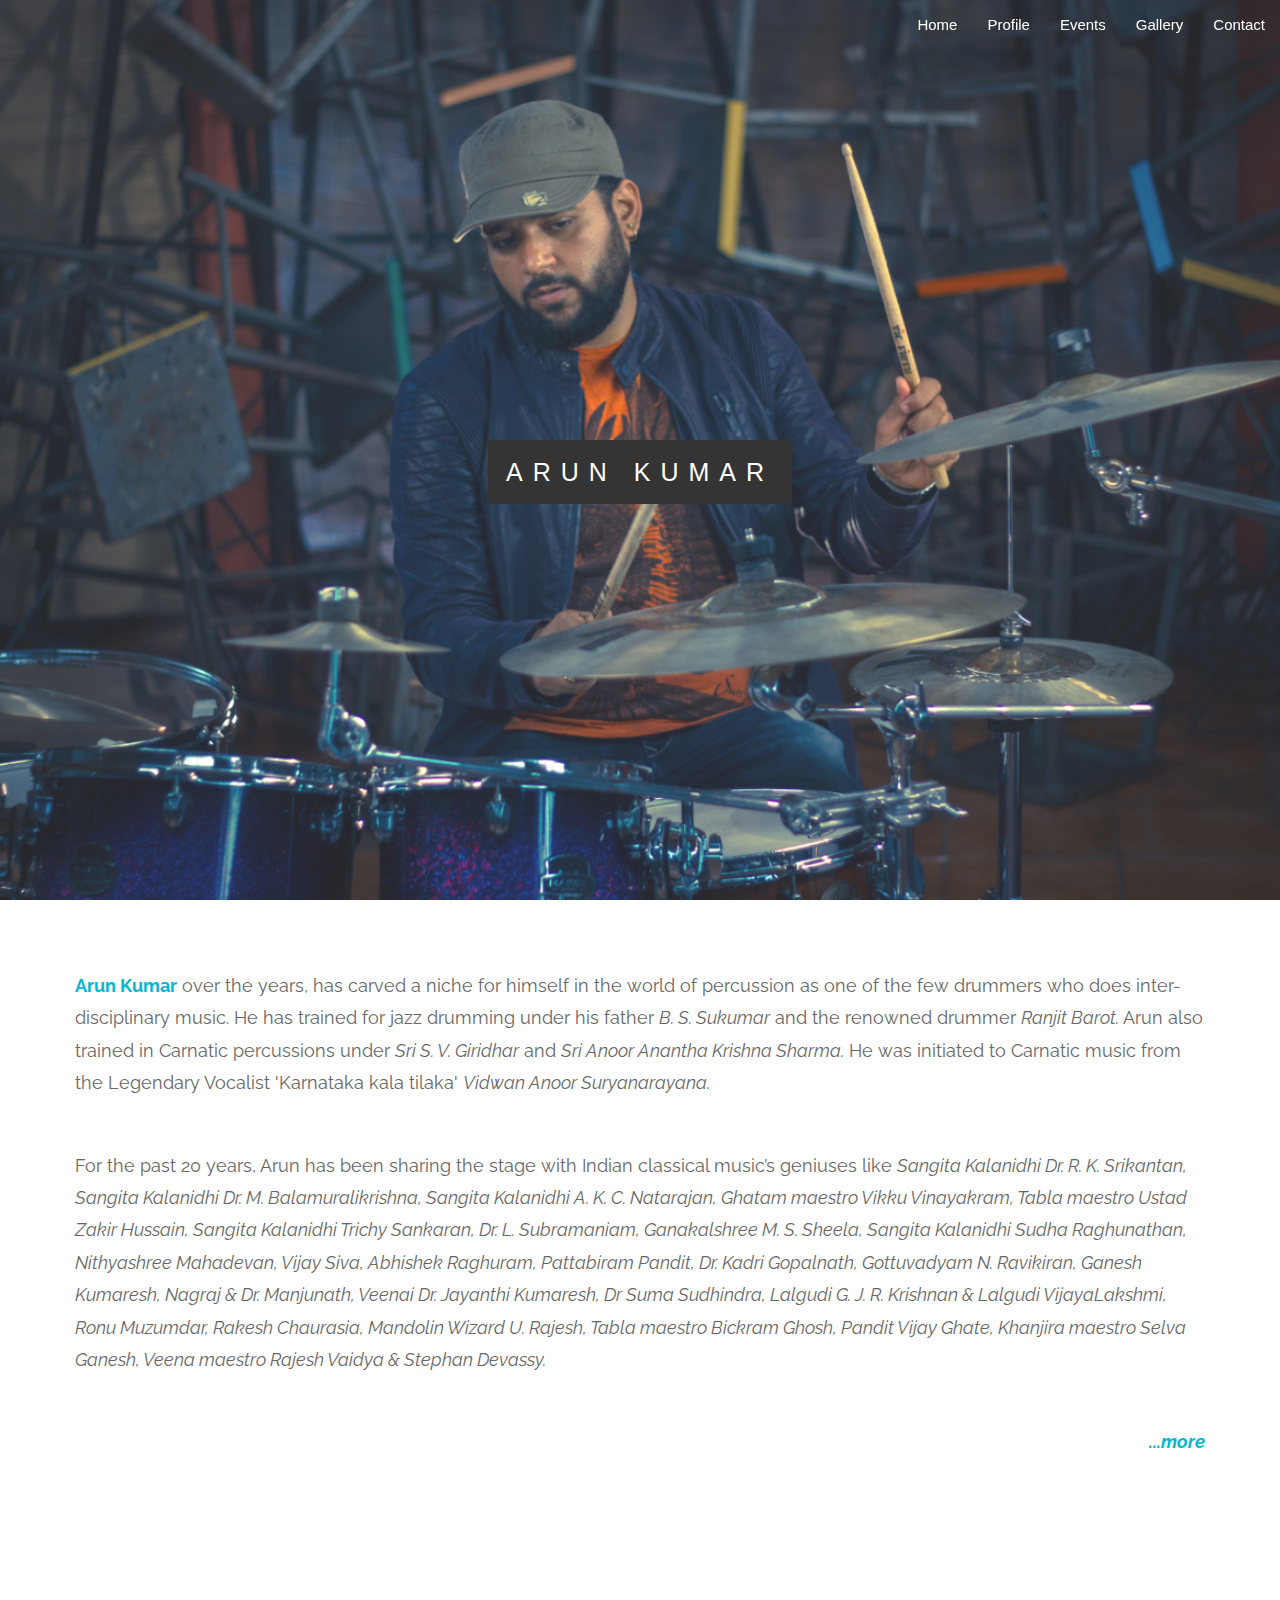
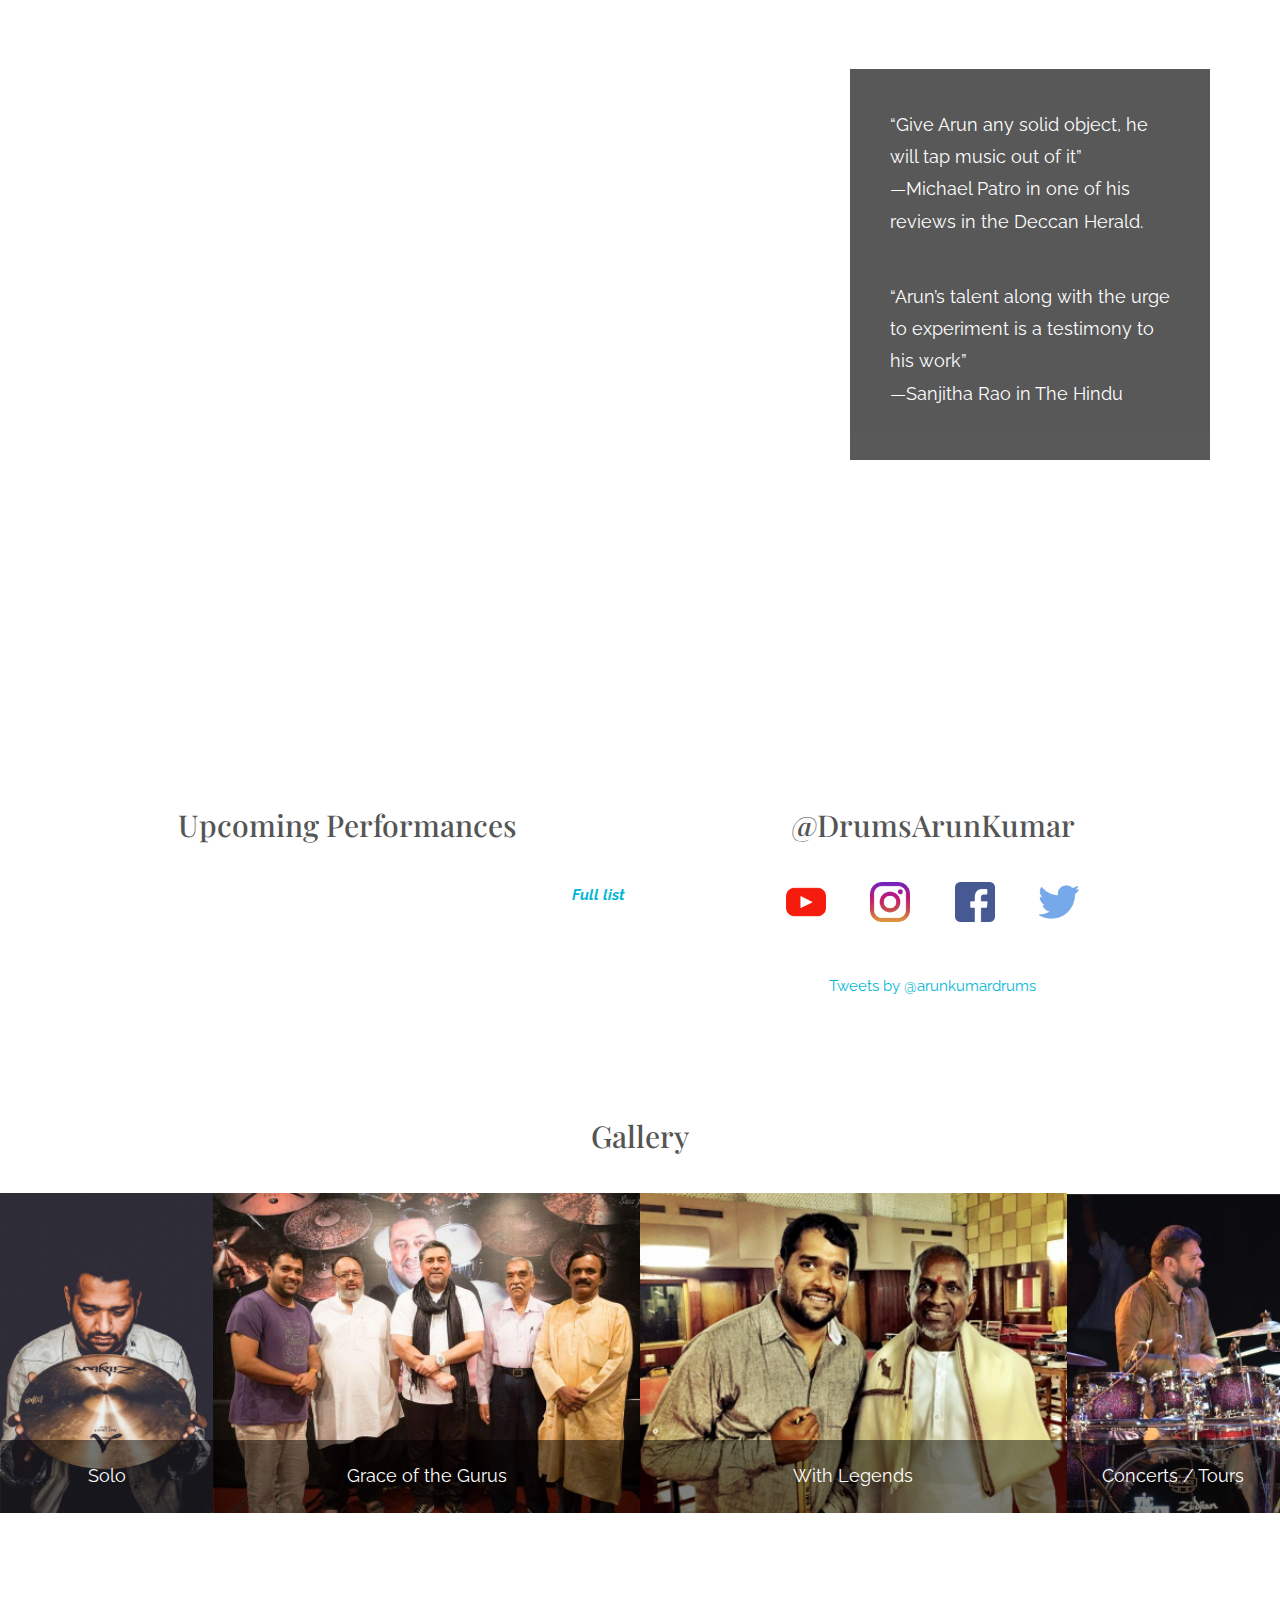
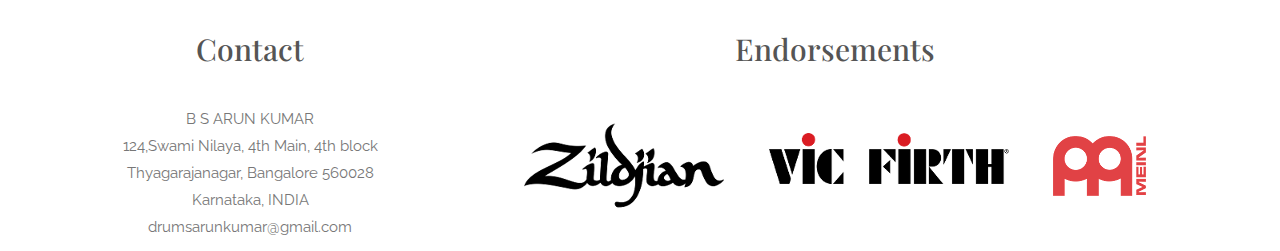
<file: index.html>
<!DOCTYPE html>
<html lang="en" >
<head>
 <!-- Basic Page Needs
 –––––––––––––––––––––––––––––––––––––––––––––––––– -->
 <meta charset="utf-8">
 <title>Arun Kumar | Drummer</title>
 <meta name="description" content="">
 <meta name="author" content="">

 <!-- Mobile Specific Metas
 –––––––––––––––––––––––––––––––––––––––––––––––––– -->
 <meta name="viewport" content="width=device-width, initial-scale=1">

 <!-- Javascript calls
 –––––––––––––––––––––––––––––––––––––––––––––––––– -->
 <script src="https://ajax.googleapis.com/ajax/libs/jquery/2.1.3/jquery.min.js"></script>
 <script src="https://maxcdn.bootstrapcdn.com/bootstrap/3.3.4/js/bootstrap.min.js"></script>
 
 <!-- CSS
 –––––––––––––––––––––––––––––––––––––––––––––––––– -->
 <link rel="stylesheet" href="assets/css/normalize.css">
 <link rel="stylesheet" href="https://maxcdn.bootstrapcdn.com/font-awesome/4.5.0/css/font-awesome.min.css">
 <!-- <link rel="stylesheet" href="css/skeleton.css"> -->

 <link rel="stylesheet" href="https://maxcdn.bootstrapcdn.com/bootstrap/3.3.4/css/bootstrap.min.css">
 
 <link rel="stylesheet" href="assets/css/navbar.css?v=2.0">
 <link rel="stylesheet" href="assets/css/page.css?v=2.1">
 <!-- <link rel="stylesheet" href="assets/css/general.css?v=1.0"> -->
 <link href="https://fonts.googleapis.com/css?family=Playfair+Display|Raleway" rel="stylesheet">
</head>
<body>
	<!-- Navigation -->
	<nav class="navbar navbar-default navbar-fixed-top" role="navigation">
		<div class="container-fluid">
			<!-- Brand and toggle get grouped for better mobile display -->
			<div class="navbar-header">
				<button type="button" class="navbar-toggle" data-toggle="collapse" data-target="#navbar-collapse-main">
					<span class="sr-only">Toggle navigation</span>
					<span class="icon-bar"></span>
					<span class="icon-bar"></span>
					<span class="icon-bar"></span>
				</button>
			</div>

			<div class="collapse navbar-collapse" id="navbar-collapse-main">
				<ul class="nav navbar-nav navbar-right">
					<li><a href="#">Home</a></li>
					<li><a href="profile.html">Profile</a></li>
					<li><a href="#schedule">Events</a></li>
					<li><a href="#gallery">Gallery</a></li>
					<li><a href="#contact">Contact</a></li>
				</ul>
			</div><!-- /.navbar-collapse -->
		</div><!-- /.container-fluid -->
	</nav>
	<div id="home" class="home">
		<div class="caption">
			<span class="border">ARUN KUMAR</span>
		</div>
	</div>

	<div id="about" class="maintext">
		<div class="container clear-paddings">
			<div class="row clear-margins">
				<div class="col-sm-12 clear-paddings">
					<p><strong class="blue">Arun Kumar</strong> over the years, has carved a niche for himself in the world of percussion as one of the few drummers who does inter-disciplinary music. He has trained for jazz drumming under his father <em>B. S. Sukumar</em> and the renowned drummer <em>Ranjit Barot.</em> Arun also trained in Carnatic percussions under <em>Sri S. V. Giridhar</em> and <em>Sri Anoor Anantha Krishna Sharma.</em> He was initiated to Carnatic music from the Legendary Vocalist 'Karnataka kala tilaka' <em>Vidwan Anoor Suryanarayana.</em></p>
					<p>For the past 20 years, Arun has been sharing the stage with Indian classical music’s geniuses like <em>Sangita Kalanidhi Dr. R. K. Srikantan, Sangita Kalanidhi Dr. M. Balamuralikrishna, Sangita Kalanidhi A. K. C. Natarajan, Ghatam maestro Vikku Vinayakram, Tabla maestro Ustad Zakir Hussain, Sangita Kalanidhi Trichy Sankaran, Dr. L. Subramaniam, Ganakalshree M. S. Sheela, Sangita Kalanidhi Sudha Raghunathan, Nithyashree Mahadevan, Vijay Siva, Abhishek Raghuram, Pattabiram Pandit, Dr. Kadri Gopalnath, Gottuvadyam N. Ravikiran, Ganesh Kumaresh, Nagraj &amp; Dr. Manjunath, Veenai Dr. Jayanthi Kumaresh, Dr Suma Sudhindra, Lalgudi G. J. R. Krishnan &amp; Lalgudi VijayaLakshmi, Ronu Muzumdar, Rakesh Chaurasia, Mandolin Wizard U. Rajesh, Tabla maestro Bickram Ghosh, Pandit Vijay Ghate, Khanjira maestro Selva Ganesh, Veena maestro Rajesh Vaidya &amp; Stephan Devassy.</em></p>
					<p class="sign"><a target="_blank" href="profile.html">...more</a></p>
				</div>
			</div>
		</div>
	</div>

	<div id="information" class="pad-section">
		<div class="container">
			<div class="row">
				<div class="col-sm-8">

				</div>
				<div class="col-sm-4">
					<div class="overlay-md">
						<p>“Give Arun any solid object, he will tap music out of it”<br />&mdash;Michael Patro in one of his reviews in the Deccan Herald.<br />&nbsp;</p>
						<p>“Arun’s talent along with the urge to experiment is a testimony to his work”<br />&mdash;Sanjitha Rao in The Hindu</p>
					</div>
				</div>
			</div>
		</div>
	</div>

	<div id="schedule" class="pad-section maintext">
		<div class="container">
			<div class="row">
				<div class="col-sm-6">
					<h2>Upcoming Performances</h2>
					<ul class="concerts">
						<li data-date="2017-12-25">
							<p class="date">25 December 2017</p>
							<p class="about">With singer Karthick in Chennai for the music season at Kamaraja Arangam</p>
						</li>
						<li data-date="2017-12-31">
							<p class="date">31 December 2017</p>
							<p class="about">With singer Vijay Prakash in Chennai for a private audience</p>
						</li>
						<li data-date="2018-01-07">
							<p class="date">7 January 2018</p>
							<p class="about">Performing Morsing for a vocal concert in Bengaluru</p>
						</li>
						<li data-date="2018-01-09">
							<p class="date">9 January 2018</p>
							<p class="about">Performing Morsing for a Traditonal Carnatic concert at Ramakrsihana Ashram, Bengaluru</p>
						</li>
						<li data-date="2018-01-13">
							<p class="date">13 January 2018</p>
							<p class="about">With singer M D Pallavi at Davanagere at a Private Concert</p>
						</li>
						<li data-date="2018-01-14">
							<p class="date">14 January 2018</p>
							<p class="about">With some of the renowned singers of Kannada film industry at Bengaluru</p>
						</li>
						<li data-date="2018-01-15">
							<p class="date">15 January 2018</p>
							<p class="about">Performing in Bengaluru for a Music school event</p>
						</li>
						<li data-date="2018-01-20">
							<p class="date">20 January 2018</p>
							<p class="about">Performing with Vijay TV Super Singers in London with for a world tour project</p>
						</li>
						<li data-date="2018-01-24">
							<p class="date">24 January 2018</p>
							<p class="about">Performing with LayaTharanga at TTD at Tirumala</p>
						</li>
						<li data-date="2018-01-26">
							<p class="date">26 January 2018</p>
							<p class="about">Performing at a special concert with N Amrit, Giridhar Udupa and Ravichandra Kulur in Bengaluru</p>
						</li>
						<!-- Template -->
						<!-- <li>
							<p class="date">12 January 2018</p>
							<p class="title">Bacardi NH7 Weekender</p>
							<p class="about">Whenever the Weekender dates are announced, it gets everyone talking. The NH7 Weekender has never once failed to infuse an enthusiasm in the crowd that can be accorded to another time of the year... <span class="more"><a href="#">more</a></span></p>
						</li> -->
					</ul>
					<p class="sign"><a href="schedule.html">Full list</a></p>
				</div>
				<div class="col-sm-6 social">
					<h2>@DrumsArunKumar</h2>
					<div class="social-icons">
						<a href="https://www.youtube.com/channel/UCfK5MNPX_WDzBE_bmO8NHtA/feed" target="_blank"><img src="assets/img/youtube.png" /></a>
						<a href="https://www.instagram.com/rhythmarun/" target="_blank"><img src="assets/img/instagram.png" /></a>
						<a href="https://www.facebook.com/Arun-Kumar-Drums-902662293154326/" target="_blank"><img src="assets/img/facebook.png" /></a>
						<a href="https://twitter.com/Arunkumardrums" target="_blank"><img src="assets/img/twitter.png" /></a>
					</div>
					<div class="twitter-block">
						<a class="twitter-timeline" data-height="480" data-link-color="#000" data-theme="light" href="https://twitter.com/arunkumardrums" data-chrome="noheader transparent nofooter nofooter noborders">Tweets by @arunkumardrums</a> <script async src="//platform.twitter.com/widgets.js" charset="utf-8"></script>
					</div>
				</div>
			</div>
		</div>
	</div>

	<div id="gallery" class="maintext">
		<div class="container-fluid">
			<h2>Gallery</h2>
			<div class="row">
				<a href="gallery-solo.html" class="anchor-block">	
					<div class="col-md-2 clear-paddings img-container">
						<img class="album img-responsive" src="assets/img/thumbs/02.jpg?v=2.0">
						<div class="album-title"><div class="text">Solo</div></div>
					</div>
				</a>
				<a href="gallery-gurus.html" class="anchor-block">	
					<div class="col-md-4 clear-paddings img-container">
						<img class="album img-responsive" src="assets/img/thumbs/04.jpg?v=2.1">
						<div class="album-title"><div class="text">Grace of the Gurus</div></div>
					</div>
				</a>
				<a href="gallery-legends.html" class="anchor-block">	
					<div class="col-md-4 clear-paddings img-container">
						<img class="album img-responsive" src="assets/img/thumbs/03.jpg?v=2.0">
						<div class="album-title"><div class="text">With Legends</div></div>
					</div>
				</a>
				<a href="gallery-concerts.html" class="anchor-block">	
					<div class="col-md-2 clear-paddings img-container">
						<img class="album img-responsive" src="assets/img/thumbs/01.jpg?v=2.0">
						<div class="album-title"><div class="text">Concerts / Tours</div></div>
					</div>
				</a>
			</div>
		</a>
		</div>
	</div>

	<div id="contact" class="maintext">
		<div class="container">
			<div class="row">
				<div class="col-md-4">
					<h2>Contact</h2>
					<p>
						B S ARUN KUMAR<br />
						124,Swami Nilaya, 4th Main, 4th block<br />
						Thyagarajanagar, Bangalore 560028<br />
						Karnataka, INDIA<br />
						drumsarunkumar@gmail.com<br />
					</p>
				</div>
				<div class="col-md-8">
					<h2>Endorsements</h2>
					<a href="https://zildjian.com/artists/arun-kumar" target="_blank"><img src="assets/img/zildjian.png"></a>
					<a href="http://vicfirth.com/artist/Arun_Kumar/" target="_blank"><img src="assets/img/vic-firth.png"></a>
					<a href="https://meinlpercussion.com/artists/artist-detail/Artist/show/arun-kumar-504/" target="_blank"><img src="assets/img/meinl.png"></a>
				</div>
			</div>
		</div>
	</div>

	<script type="text/javascript" src="assets/js/twitter-restyle.js"></script>
	<script type="text/javascript">
		$(document).ready(function(){

			var today = new Date();
			$('.concerts li').each(function(index){

				var date = new Date($(this).attr('data-date'));
				if(date < today)
					$(this).remove();
			});

			$('.concerts li').hide();
			$('.concerts li').slice(0, 4).show();
		});
	</script>
</body>
</html>
</file>
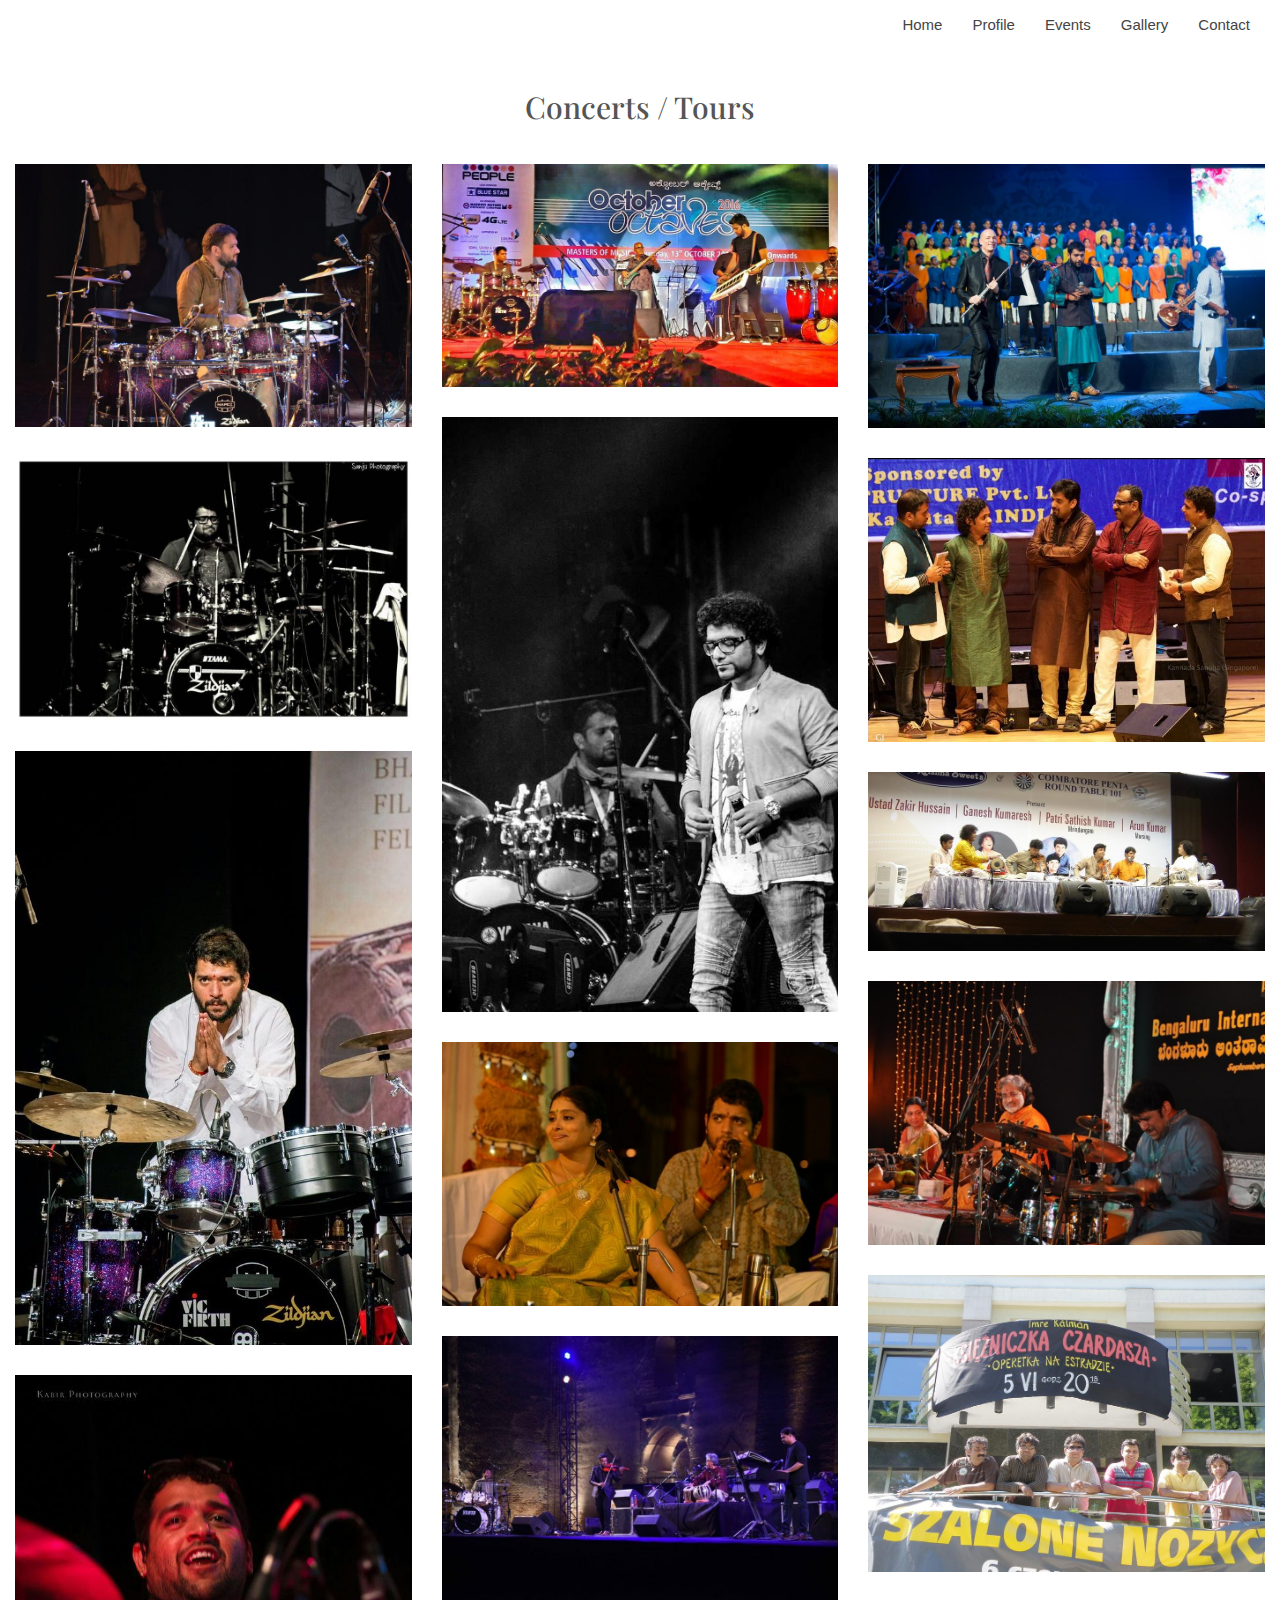
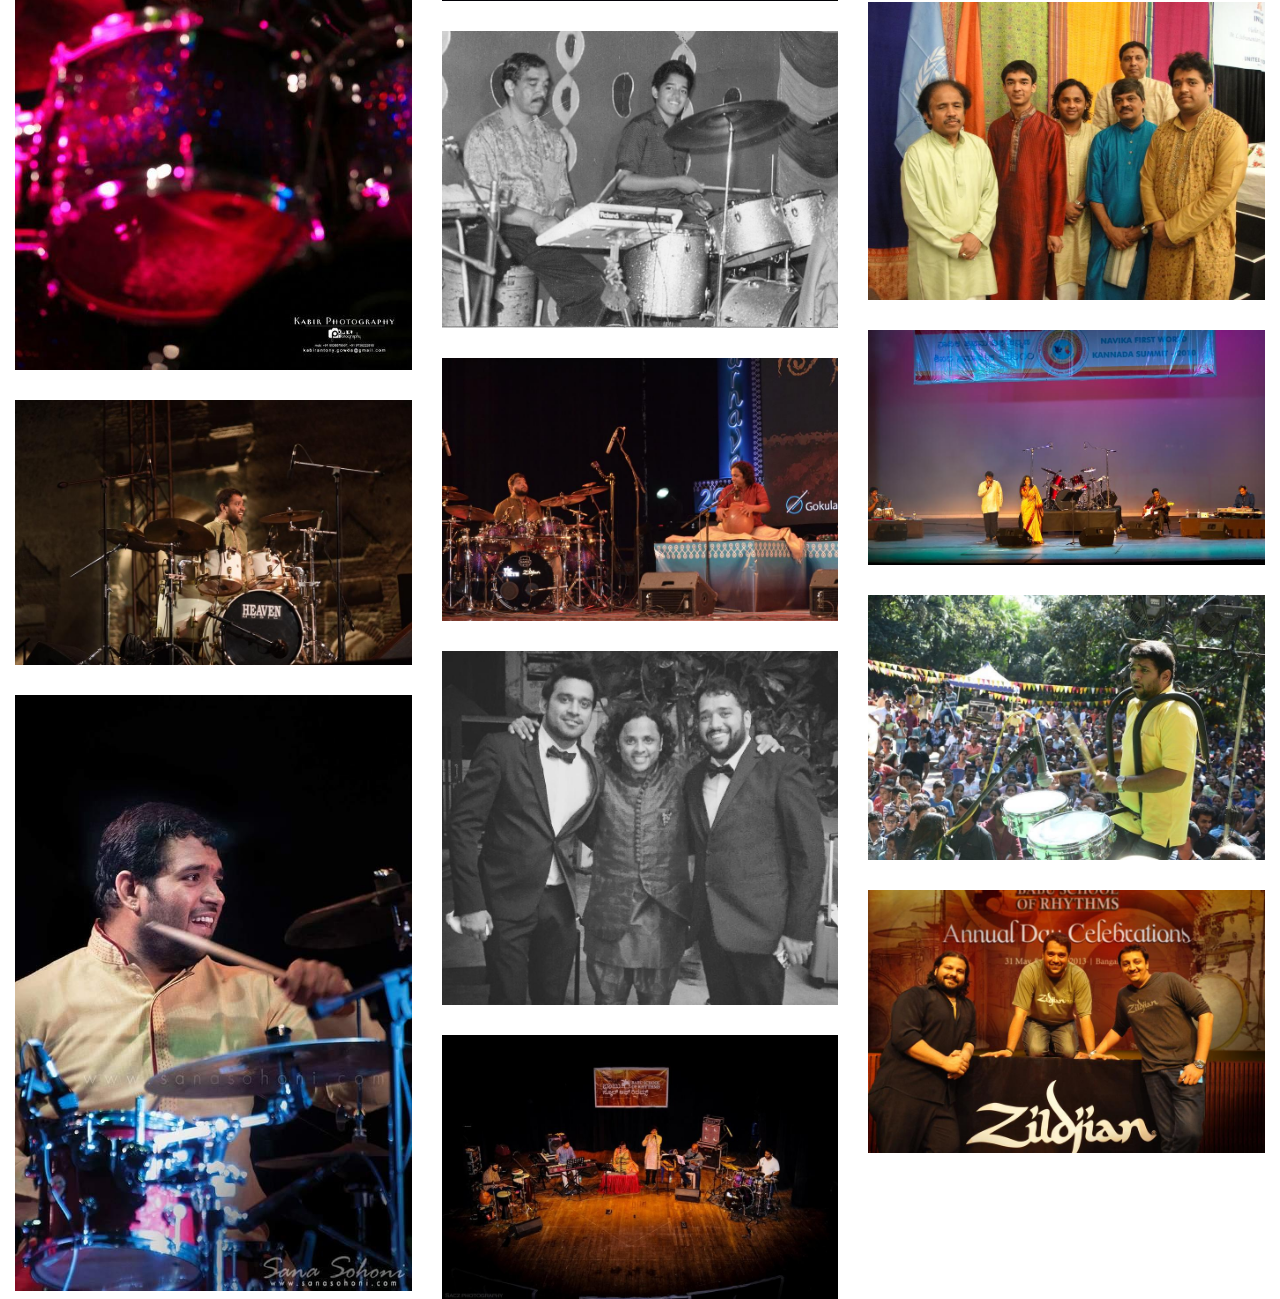
<file: gallery-concerts.html>
<!DOCTYPE html>
<html lang="en" >
<head>
 <!-- Basic Page Needs
 –––––––––––––––––––––––––––––––––––––––––––––––––– -->
 <meta charset="utf-8">
 <title>Arun Kumar | Drummer</title>
 <meta name="description" content="">
 <meta name="author" content="">

 <!-- Mobile Specific Metas
 –––––––––––––––––––––––––––––––––––––––––––––––––– -->
 <meta name="viewport" content="width=device-width, initial-scale=1">

 <!-- Javascript calls
 –––––––––––––––––––––––––––––––––––––––––––––––––– -->
 <script src="https://ajax.googleapis.com/ajax/libs/jquery/2.1.3/jquery.min.js"></script>
 <script src="https://maxcdn.bootstrapcdn.com/bootstrap/3.3.4/js/bootstrap.min.js"></script>
 
 <!-- CSS
 –––––––––––––––––––––––––––––––––––––––––––––––––– -->
 <link rel="stylesheet" href="assets/css/normalize.css">
 <link rel="stylesheet" href="https://maxcdn.bootstrapcdn.com/font-awesome/4.5.0/css/font-awesome.min.css">
 <!-- <link rel="stylesheet" href="css/skeleton.css"> -->

 <link rel="stylesheet" href="https://maxcdn.bootstrapcdn.com/bootstrap/3.3.4/css/bootstrap.min.css">
 
 <link rel="stylesheet" href="assets/css/navbar.css?v=2.0">
 <link rel="stylesheet" href="assets/css/page.css?v=2.1">
 <link rel="stylesheet" href="assets/css/viewer.css?v=2.1">
 <!-- <link rel="stylesheet" href="assets/css/general.css?v=1.0"> -->
 <link href="https://fonts.googleapis.com/css?family=Playfair+Display|Raleway" rel="stylesheet">
</head>
<body>
	<!-- Navigation -->
	<nav class="navbar navbar-default" role="navigation">
		<div class="container-fluid">
			<!-- Brand and toggle get grouped for better mobile display -->
			<div class="navbar-header">
				<button type="button" class="navbar-toggle" data-toggle="collapse" data-target="#navbar-collapse-main">
					<span class="sr-only">Toggle navigation</span>
					<span class="icon-bar"></span>
					<span class="icon-bar"></span>
					<span class="icon-bar"></span>
				</button>
			</div>

			<div class="collapse navbar-collapse" id="navbar-collapse-main">
				<ul class="nav navbar-nav invert navbar-right">
					<li><a href="index.html#">Home</a></li>
					<li><a href="profile.html">Profile</a></li>
					<li><a href="index.html#schedule">Events</a></li>
					<li><a href="index.html#gallery">Gallery</a></li>
					<li><a href="index.html#contact">Contact</a></li>
				</ul>
			</div><!-- /.navbar-collapse -->
		</div><!-- /.container-fluid -->
	</nav>

	<div class="maintext">
		<div class="container-fluid">
			<div class="row">
				<div class="col-md-12">
					<h2>Concerts / Tours</h2>
					<div class="masonry" id="imageViewer">
						<div class="brick"><img data-original="assets/img/gallery/003.jpg" src="assets/img/gallery/003.jpg" alt=""></div>
						<div class="brick"><img data-original="assets/img/gallery/004.jpg" src="assets/img/gallery/004.jpg" alt=""></div>
						<div class="brick"><img data-original="assets/img/gallery/005.jpg" src="assets/img/gallery/005.jpg" alt=""></div>
						<div class="brick"><img data-original="assets/img/gallery/006.jpg" src="assets/img/gallery/006.jpg" alt=""></div>
						<div class="brick"><img data-original="assets/img/gallery/007.jpg" src="assets/img/gallery/007.jpg" alt=""></div>
						<div class="brick"><img data-original="assets/img/gallery/008.jpg" src="assets/img/gallery/008.jpg" alt=""></div>
						<div class="brick"><img data-original="assets/img/gallery/010.jpg" src="assets/img/gallery/010.jpg" alt="With Stephan Devassy and Keith Peters"></div>
						<div class="brick"><img data-original="assets/img/gallery/024.jpg" src="assets/img/gallery/024.jpg" alt=""></div>
						<div class="brick"><img data-original="assets/img/gallery/029.jpg" src="assets/img/gallery/029.jpg" alt="With Nithyashree Mahadevan"></div>
						<div class="brick"><img data-original="assets/img/gallery/043.jpg" src="assets/img/gallery/043.jpg" alt="With Ustad Fazal Quershi and Bala Bhaskar"></div>
						<div class="brick"><img data-original="assets/img/gallery/044.jpg" src="assets/img/gallery/044.jpg" alt="At the age of 14 with his father and Guru Sri Sukumar"></div>
						<div class="brick"><img data-original="assets/img/gallery/045.jpg" src="assets/img/gallery/045.jpg" alt="with his childhood friend Ghatam Giridhar Udupa"></div>
						<div class="brick"><img data-original="assets/img/gallery/050.jpg" src="assets/img/gallery/050.jpg" alt="With Stephan Devassy and Giridhar Udupa in Bangkok"></div>
						<div class="brick"><img data-original="assets/img/gallery/052.jpg" src="assets/img/gallery/052.jpg" alt="With R A Ramamani, Keith Peters, Santhosh Mulekar and Kartik Mani"></div>
						<div class="brick"><img data-original="assets/img/gallery/053.jpg" src="assets/img/gallery/053.jpg" alt="With Wouter Kellerman and Music Director Charan Raj"></div>
						<div class="brick"><img data-original="assets/img/gallery/063.jpg" src="assets/img/gallery/063.jpg" alt="With the team Layatharanga at Singapore"></div>
						<div class="brick"><img data-original="assets/img/gallery/064.jpg" src="assets/img/gallery/064.jpg" alt="At a concert with Vidwan Ganesh, Vidwan Kumaresh, Ustad Zakir Hussain and Vidwan Patri Sathish Kumar"></div>
						<div class="brick"><img data-original="assets/img/gallery/065.jpg" src="assets/img/gallery/065.jpg" alt="With Dr. Suma Sudhindra &amp; Pandit Vishwamohan Bhat"></div>
						<div class="brick"><img data-original="assets/img/gallery/071.jpg" src="assets/img/gallery/071.jpg" alt="With his friends and members of the band Laya Gharana in Poland"></div>
						<div class="brick"><img data-original="assets/img/gallery/073.jpg" src="assets/img/gallery/073.jpg" alt="After a performance in the United Nations, New York with Dr. L Subramaniam, Ambi Subramaniam, Ramana Murthy, Giridhar Udupa and Sathya Sai"></div>
						<div class="brick"><img data-original="assets/img/gallery/075.jpg" src="assets/img/gallery/075.jpg" alt="In a performance with his wife and singer M D Pallavi at Navika Convention, Los Angeles in 2010"></div>
						<div class="brick"><img data-original="assets/img/gallery/076.jpg" src="assets/img/gallery/076.jpg" alt=""></div>
						<div class="brick"><img data-original="assets/img/gallery/077.jpg" src="assets/img/gallery/077.jpg" alt="With ace drummers from India Sri Gino Banks &amp; Darshan Doshi"></div>
					</div>
				</div>
			</div>
		</div>
	</div>

	<script type="text/javascript" src="assets/js/viewer.js"></script>
	<script type="text/javascript">
		var vieweroptions = { url: 'data-original' };
		if(document.getElementById('imageViewer'))
			var viewer = new Viewer(document.getElementById('imageViewer'), vieweroptions);
	</script>
</body>
</html>
</file>
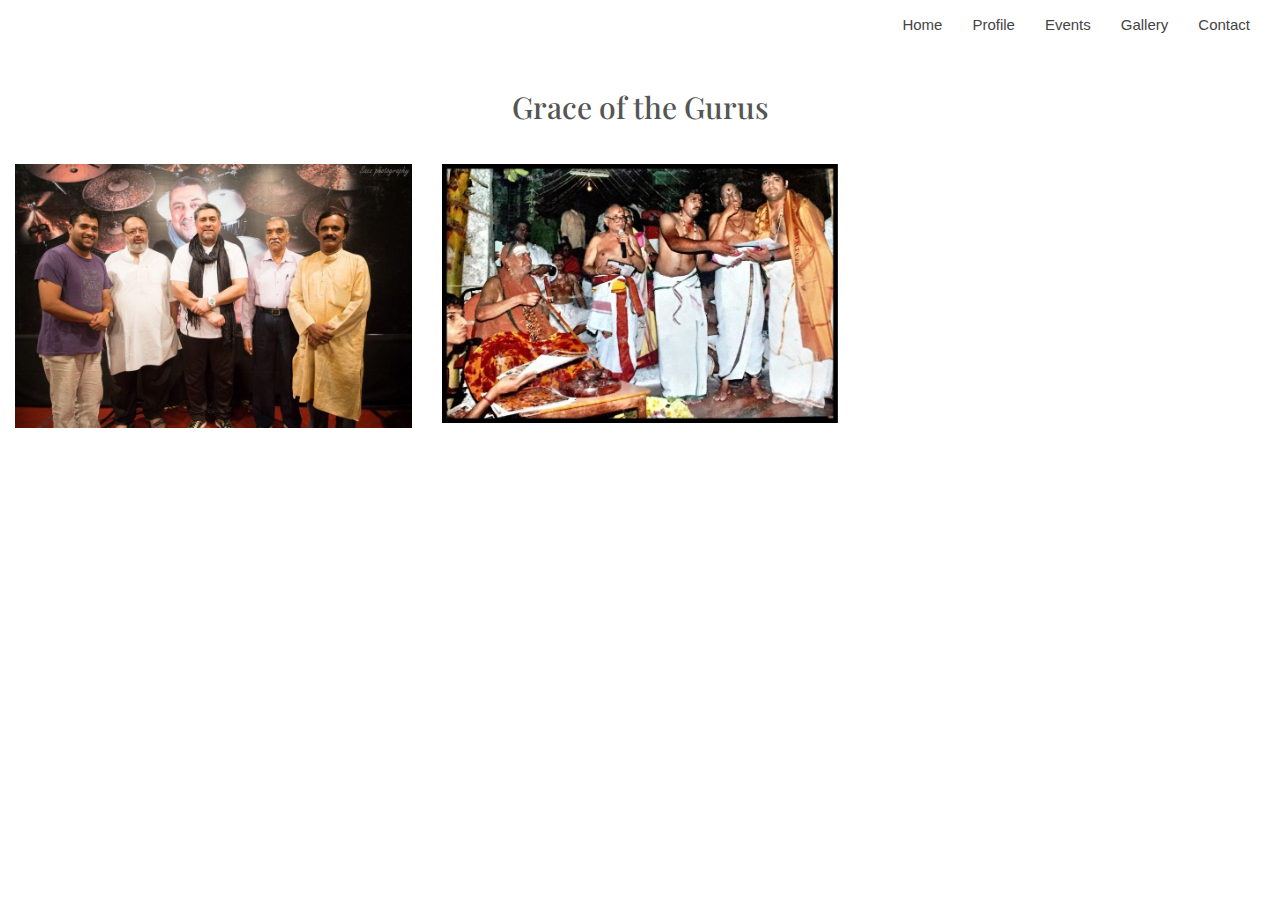
<file: gallery-gurus.html>
<!DOCTYPE html>
<html lang="en" >
<head>
 <!-- Basic Page Needs
 –––––––––––––––––––––––––––––––––––––––––––––––––– -->
 <meta charset="utf-8">
 <title>Arun Kumar | Drummer</title>
 <meta name="description" content="">
 <meta name="author" content="">

 <!-- Mobile Specific Metas
 –––––––––––––––––––––––––––––––––––––––––––––––––– -->
 <meta name="viewport" content="width=device-width, initial-scale=1">

 <!-- Javascript calls
 –––––––––––––––––––––––––––––––––––––––––––––––––– -->
 <script src="https://ajax.googleapis.com/ajax/libs/jquery/2.1.3/jquery.min.js"></script>
 <script src="https://maxcdn.bootstrapcdn.com/bootstrap/3.3.4/js/bootstrap.min.js"></script>
 
 <!-- CSS
 –––––––––––––––––––––––––––––––––––––––––––––––––– -->
 <link rel="stylesheet" href="assets/css/normalize.css">
 <link rel="stylesheet" href="https://maxcdn.bootstrapcdn.com/font-awesome/4.5.0/css/font-awesome.min.css">
 <!-- <link rel="stylesheet" href="css/skeleton.css"> -->

 <link rel="stylesheet" href="https://maxcdn.bootstrapcdn.com/bootstrap/3.3.4/css/bootstrap.min.css">
 
 <link rel="stylesheet" href="assets/css/navbar.css?v=2.0">
 <link rel="stylesheet" href="assets/css/page.css?v=2.1">
 <link rel="stylesheet" href="assets/css/viewer.css?v=2.1">
 <!-- <link rel="stylesheet" href="assets/css/general.css?v=1.0"> -->
 <link href="https://fonts.googleapis.com/css?family=Playfair+Display|Raleway" rel="stylesheet">
</head>
<body>
	<!-- Navigation -->
	<nav class="navbar navbar-default" role="navigation">
		<div class="container-fluid">
			<!-- Brand and toggle get grouped for better mobile display -->
			<div class="navbar-header">
				<button type="button" class="navbar-toggle" data-toggle="collapse" data-target="#navbar-collapse-main">
					<span class="sr-only">Toggle navigation</span>
					<span class="icon-bar"></span>
					<span class="icon-bar"></span>
					<span class="icon-bar"></span>
				</button>
			</div>

			<div class="collapse navbar-collapse" id="navbar-collapse-main">
				<ul class="nav navbar-nav invert navbar-right">
					<li><a href="index.html#">Home</a></li>
					<li><a href="profile.html">Profile</a></li>
					<li><a href="index.html#schedule">Events</a></li>
					<li><a href="index.html#gallery">Gallery</a></li>
					<li><a href="index.html#contact">Contact</a></li>
				</ul>
			</div><!-- /.navbar-collapse -->
		</div><!-- /.container-fluid -->
	</nav>

	<div class="maintext">
		<div class="container-fluid">
			<div class="row">
				<div class="col-md-12">
					<h2>Grace of the Gurus</h2>
					<div class="masonry" id="imageViewer">
						<div class="brick"><img data-original="assets/img/gallery/015.jpg" src="assets/img/gallery/015.jpg" alt=""></div>
						<div class="brick"><img data-original="assets/img/gallery/040.jpg" src="assets/img/gallery/040.jpg" alt=""></div>
					</div>
				</div>
			</div>
		</div>
	</div>

	<script type="text/javascript" src="assets/js/viewer.js"></script>
	<script type="text/javascript">
		var vieweroptions = { url: 'data-original' };
		if(document.getElementById('imageViewer'))
			var viewer = new Viewer(document.getElementById('imageViewer'), vieweroptions);
	</script>
</body>
</html>
</file>
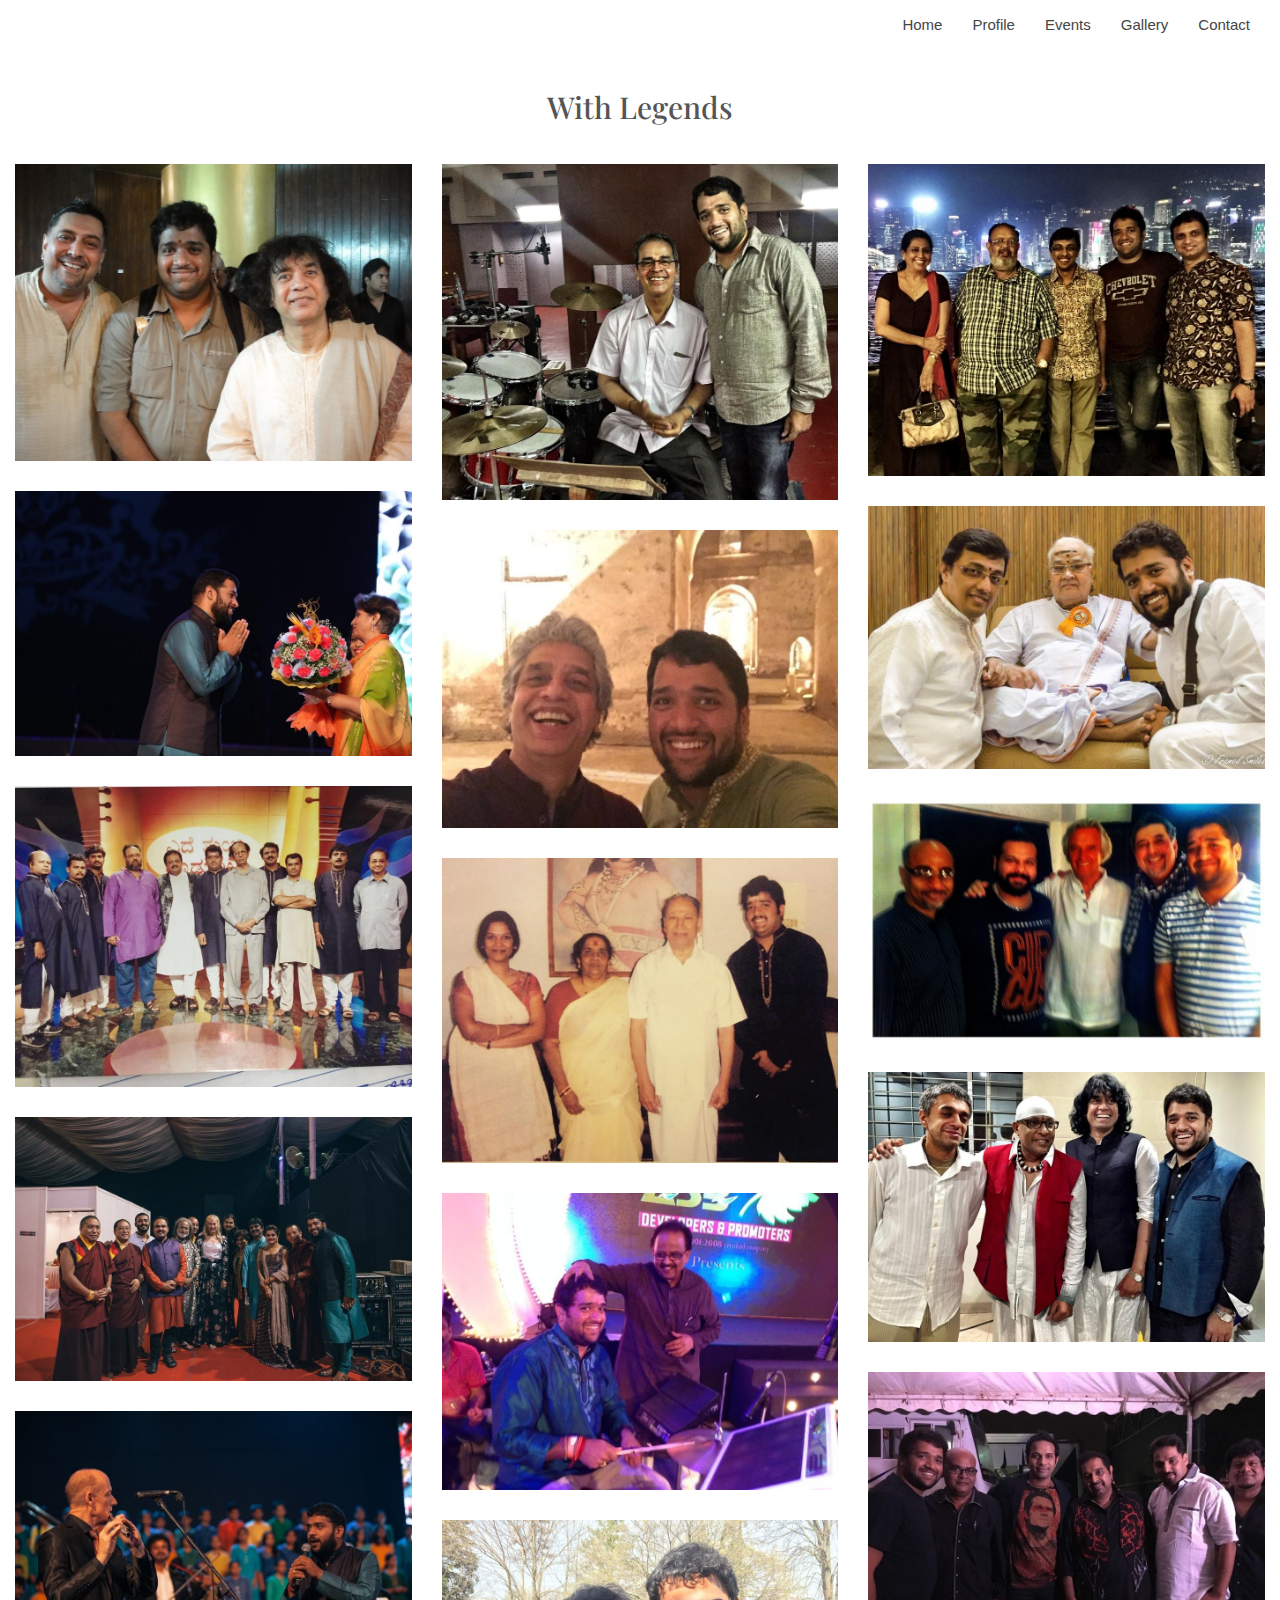
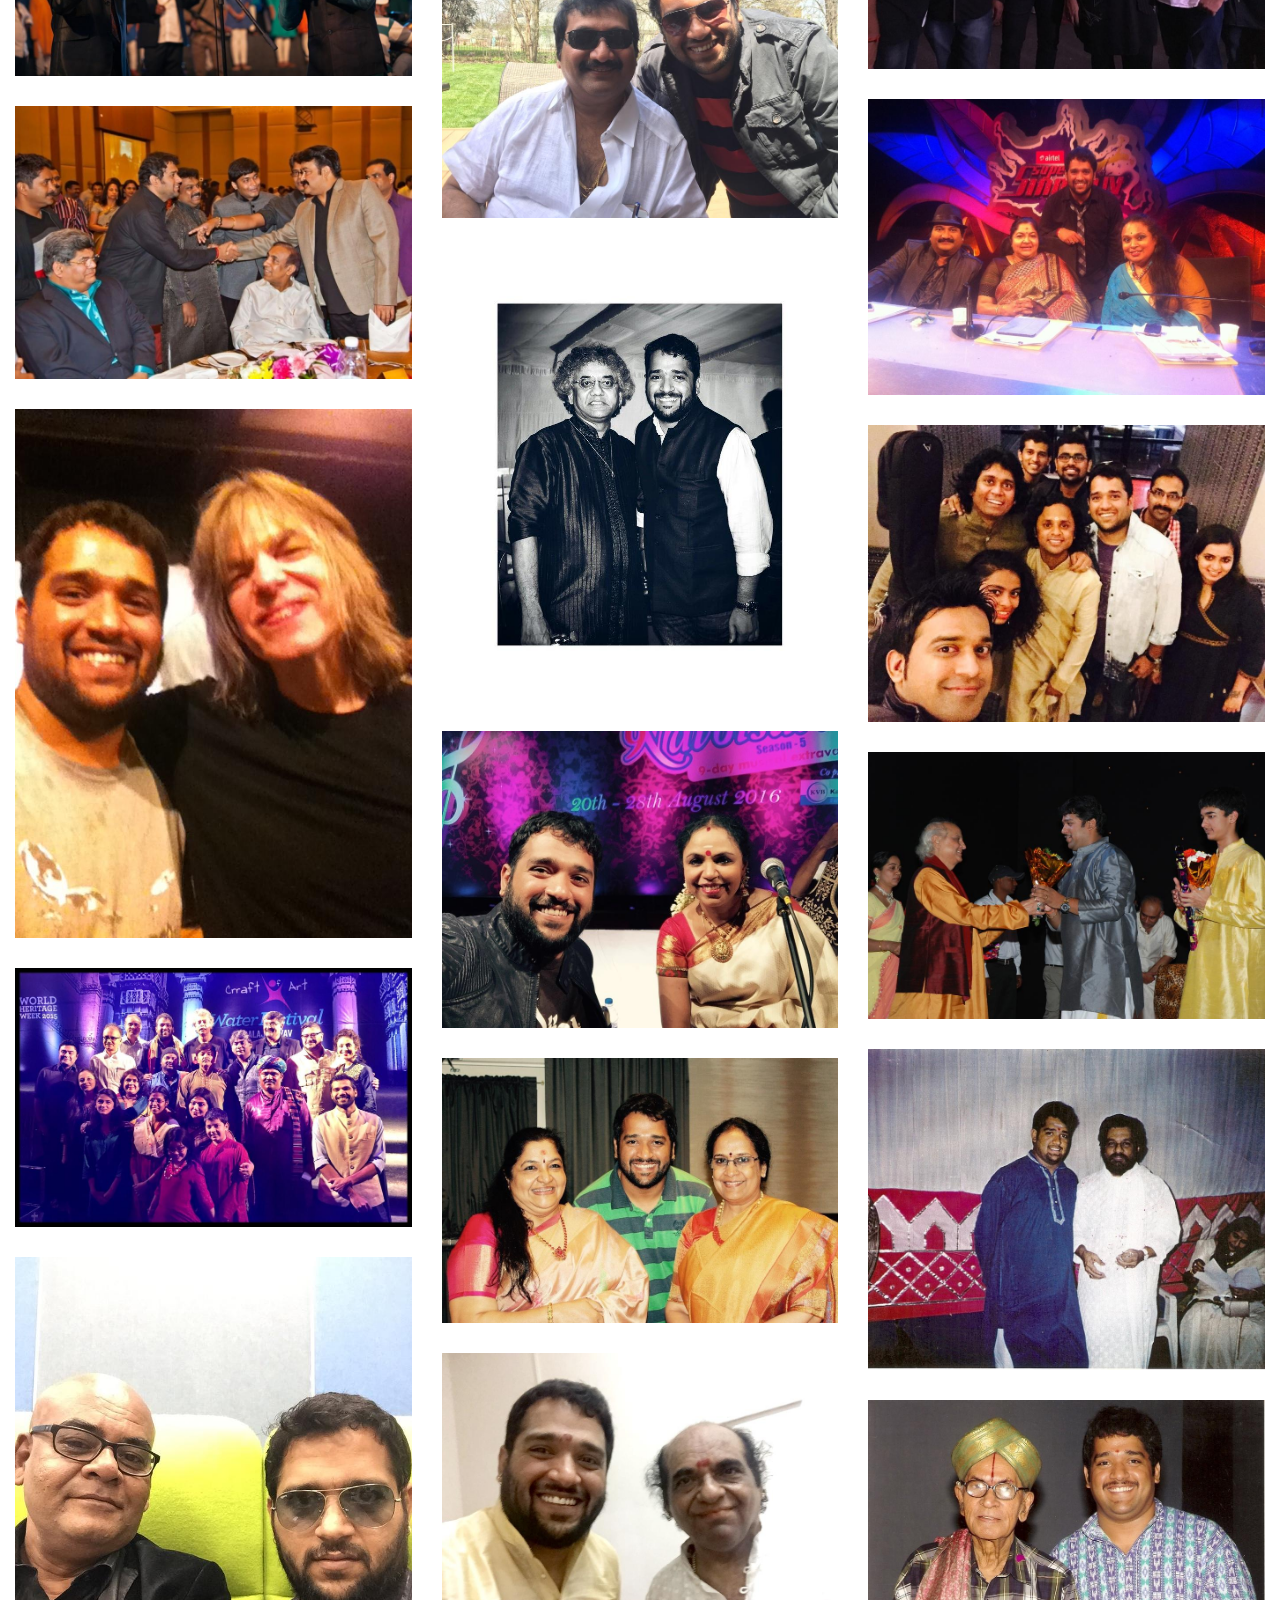
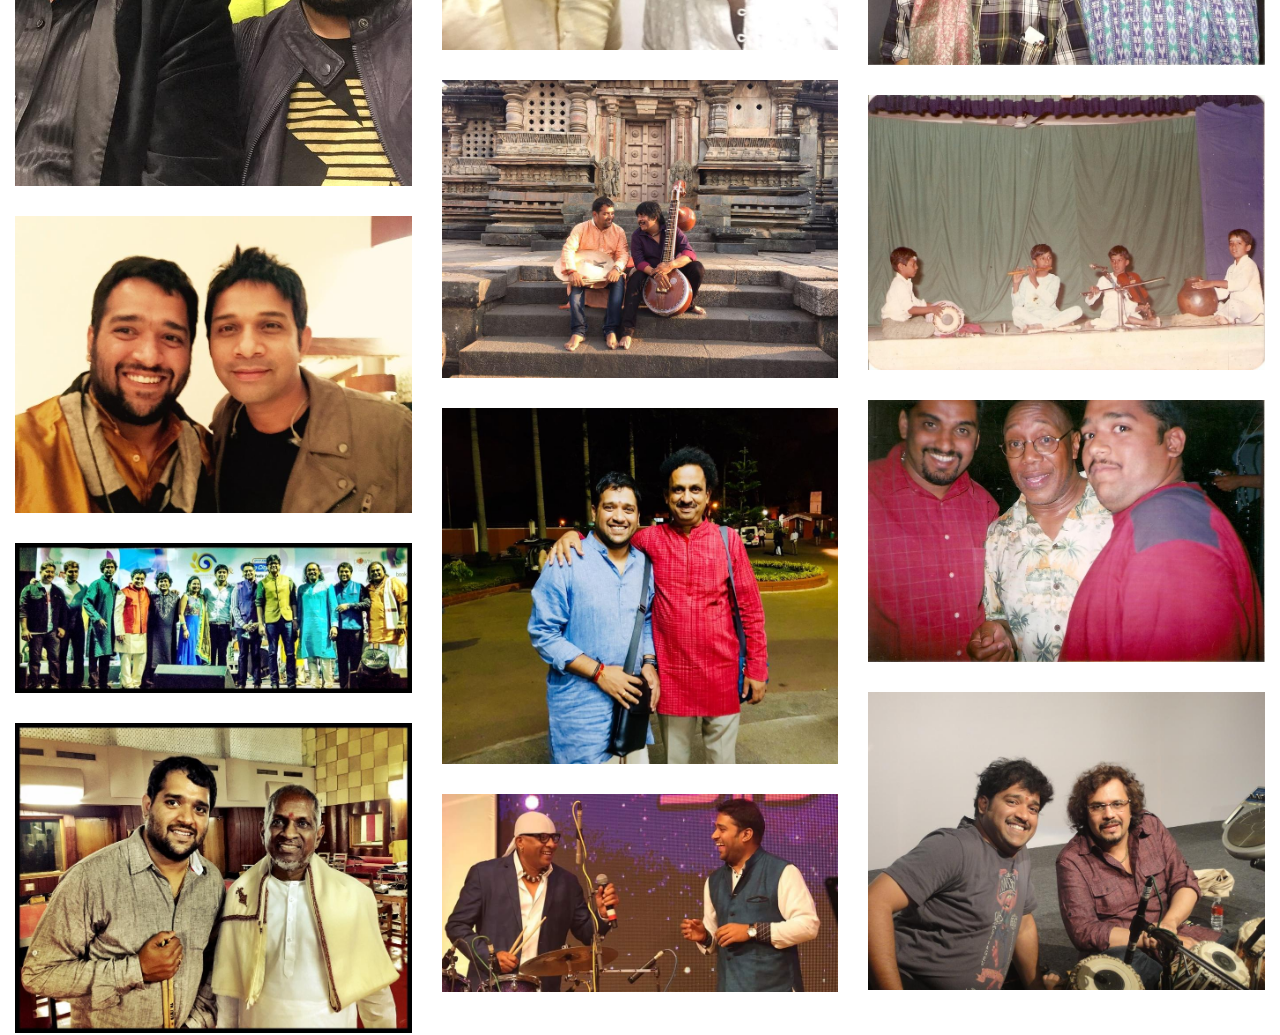
<file: gallery-legends.html>
<!DOCTYPE html>
<html lang="en" >
<head>
 <!-- Basic Page Needs
 –––––––––––––––––––––––––––––––––––––––––––––––––– -->
 <meta charset="utf-8">
 <title>Arun Kumar | Drummer</title>
 <meta name="description" content="">
 <meta name="author" content="">

 <!-- Mobile Specific Metas
 –––––––––––––––––––––––––––––––––––––––––––––––––– -->
 <meta name="viewport" content="width=device-width, initial-scale=1">

 <!-- Javascript calls
 –––––––––––––––––––––––––––––––––––––––––––––––––– -->
 <script src="https://ajax.googleapis.com/ajax/libs/jquery/2.1.3/jquery.min.js"></script>
 <script src="https://maxcdn.bootstrapcdn.com/bootstrap/3.3.4/js/bootstrap.min.js"></script>
 
 <!-- CSS
 –––––––––––––––––––––––––––––––––––––––––––––––––– -->
 <link rel="stylesheet" href="assets/css/normalize.css">
 <link rel="stylesheet" href="https://maxcdn.bootstrapcdn.com/font-awesome/4.5.0/css/font-awesome.min.css">
 <!-- <link rel="stylesheet" href="css/skeleton.css"> -->

 <link rel="stylesheet" href="https://maxcdn.bootstrapcdn.com/bootstrap/3.3.4/css/bootstrap.min.css">
 
 <link rel="stylesheet" href="assets/css/navbar.css?v=2.0">
 <link rel="stylesheet" href="assets/css/page.css?v=2.1">
 <link rel="stylesheet" href="assets/css/viewer.css?v=2.1">
 <!-- <link rel="stylesheet" href="assets/css/general.css?v=1.0"> -->
 <link href="https://fonts.googleapis.com/css?family=Playfair+Display|Raleway" rel="stylesheet">
</head>
<body>
	<!-- Navigation -->
	<nav class="navbar navbar-default" role="navigation">
		<div class="container-fluid">
			<!-- Brand and toggle get grouped for better mobile display -->
			<div class="navbar-header">
				<button type="button" class="navbar-toggle" data-toggle="collapse" data-target="#navbar-collapse-main">
					<span class="sr-only">Toggle navigation</span>
					<span class="icon-bar"></span>
					<span class="icon-bar"></span>
					<span class="icon-bar"></span>
				</button>
			</div>

			<div class="collapse navbar-collapse" id="navbar-collapse-main">
				<ul class="nav navbar-nav invert navbar-right">
					<li><a href="index.html#">Home</a></li>
					<li><a href="profile.html">Profile</a></li>
					<li><a href="index.html#schedule">Events</a></li>
					<li><a href="index.html#gallery">Gallery</a></li>
					<li><a href="index.html#contact">Contact</a></li>
				</ul>
			</div><!-- /.navbar-collapse -->
		</div><!-- /.container-fluid -->
	</nav>

	<div class="maintext">
		<div class="container-fluid">
			<div class="row">
				<div class="col-md-12">
					<h2>With Legends</h2>
					<div class="masonry" id="imageViewer">
						<div class="brick"><img data-original="assets/img/gallery/074.jpg" src="assets/img/gallery/074.jpg" alt="With his Guru Ranjit Barot and Ustad Zakir Hussain"></div>
						<div class="brick"><img data-original="assets/img/gallery/009.jpg" src="assets/img/gallery/009.jpg" alt="With Her Highness Rajamata Pramoda Devi Wodeyar "></div>
						<div class="brick"><img data-original="assets/img/gallery/011.jpg" src="assets/img/gallery/011.jpg" alt="With Renowned music director Sri Rajan, Dr. S P Balasubramaniam, Vidwan Anoor Anantha Krishna Sharma, Pandit Pravin Godkhindi and other musicians"></div>
						<div class="brick"><img data-original="assets/img/gallery/016.jpg" src="assets/img/gallery/016.jpg" alt=""></div>
						<div class="brick"><img data-original="assets/img/gallery/017.jpg" src="assets/img/gallery/017.jpg" alt=""></div>
						<div class="brick"><img data-original="assets/img/gallery/018.jpg" src="assets/img/gallery/018.jpg" alt=""></div>
						<div class="brick"><img data-original="assets/img/gallery/019.jpg" src="assets/img/gallery/019.jpg" alt="With world renowned guitarist Mike Stern "></div>
						<div class="brick"><img data-original="assets/img/gallery/020.jpg" src="assets/img/gallery/020.jpg" alt=""></div>
						<div class="brick"><img data-original="assets/img/gallery/021.jpg" src="assets/img/gallery/021.jpg" alt="With ace Bass Guitarist Keith Peters"></div>
						<div class="brick"><img data-original="assets/img/gallery/022.jpg" src="assets/img/gallery/022.jpg" alt="With singer Karthick "></div>
						<div class="brick"><img data-original="assets/img/gallery/023.jpg" src="assets/img/gallery/023.jpg" alt="With some of the renowned musicians of India"></div>
						<div class="brick"><img data-original="assets/img/gallery/025.jpg" src="assets/img/gallery/025.jpg" alt="With Maestro Ilayaraja"></div>
						<div class="brick"><img data-original="assets/img/gallery/026.jpg" src="assets/img/gallery/026.jpg" alt="With drummer Purushotham"></div>
						<div class="brick"><img data-original="assets/img/gallery/027.jpg" src="assets/img/gallery/027.jpg" alt="With Ustad Fazal Qureshi"></div>
						<div class="brick"><img data-original="assets/img/gallery/028.jpg" src="assets/img/gallery/028.jpg" alt="With the legend Dr. Rajkumar &amp; Parvathamma Rajkumar"></div>
						<div class="brick"><img data-original="assets/img/gallery/030.jpg" src="assets/img/gallery/030.jpg" alt="With the legend Dr. S P Balasubramaniam "></div>
						<div class="brick"><img data-original="assets/img/gallery/031.jpg" src="assets/img/gallery/031.jpg" alt="With renowned singer Mano"></div>
						<div class="brick"><img data-original="assets/img/gallery/032.jpg" src="assets/img/gallery/032.jpg" alt="With Ustad Toufiq Qureshi"></div>
						<div class="brick"><img data-original="assets/img/gallery/033.jpg" src="assets/img/gallery/033.jpg" alt="With Smt. Sudha Raghunathan"></div>
						<div class="brick"><img data-original="assets/img/gallery/034.jpg" src="assets/img/gallery/034.jpg" alt="With renowned singers Smt. K S Chitra and Smt. S P Shailaja"></div>
						<div class="brick"><img data-original="assets/img/gallery/036.jpg" src="assets/img/gallery/036.jpg" alt="With Tavil Vidwan Haridwaramangalam A K Palanivel"></div>
						<div class="brick"><img data-original="assets/img/gallery/037.jpg" src="assets/img/gallery/037.jpg" alt="With Veena Vidwan Rajesh Vaidya"></div>
						<div class="brick"><img data-original="assets/img/gallery/038.jpg" src="assets/img/gallery/038.jpg" alt="With Vidwan Mysore Nagaraj"></div>
						<div class="brick"><img data-original="assets/img/gallery/039.jpg" src="assets/img/gallery/039.jpg" alt="With Percussion King Sri Sivamani"></div>
						<div class="brick"><img data-original="assets/img/gallery/041.jpg" src="assets/img/gallery/041.jpg" alt=""></div>
						<div class="brick"><img data-original="assets/img/gallery/042.jpg" src="assets/img/gallery/042.jpg" alt="With Ghatam Maestro Vikku Vinayakram and Vidwan Guru Prasanna"></div>
						<div class="brick"><img data-original="assets/img/gallery/046.jpg" src="assets/img/gallery/046.jpg" alt="With Maestros John McLaughlin, Guru Ranjit Barot, Gino Banks and Sri Sridhar Partasarathy"></div>
						<div class="brick"><img data-original="assets/img/gallery/047.jpg" src="assets/img/gallery/047.jpg" alt="With Sri Sivamani, Sri U Rajesh and Harmeeth"></div>
						<div class="brick"><img data-original="assets/img/gallery/048.jpg" src="assets/img/gallery/048.jpg" alt="With Keith Peters, Karthick, Shankar Mahadevan, Ravichandra Kulur and Vijay Joseph"></div>
						<div class="brick"><img data-original="assets/img/gallery/049.jpg" src="assets/img/gallery/049.jpg" alt="With Sri Mano, Smt K S Chitra and Smt Malgudi Shuba"></div>
						<div class="brick"><img data-original="assets/img/gallery/051.jpg" src="assets/img/gallery/051.jpg" alt="With Stephan Devassy, U Rajesh, Giridhar Udupa, Mohini Dey, Varijashree and othe crew members"></div>
						<div class="brick"><img data-original="assets/img/gallery/066.jpg" src="assets/img/gallery/066.jpg" alt="Blessings from Pandit Jasraj"></div>
						<div class="brick"><img data-original="assets/img/gallery/067.jpg" src="assets/img/gallery/067.jpg" alt="Playing Ghatam with his friend Giridhar Udupa at the age of 10"></div>
						<div class="brick"><img data-original="assets/img/gallery/068.jpg" src="assets/img/gallery/068.jpg" alt="With Dr. P B Srinivas"></div>
						<div class="brick"><img data-original="assets/img/gallery/069.jpg" src="assets/img/gallery/069.jpg" alt="With the Drums Maestro Billy Cobham and his dearest friend Ravichandra Kulur"></div>
						<div class="brick"><img data-original="assets/img/gallery/070.jpg" src="assets/img/gallery/070.jpg" alt="With Dr. K J Yesudas"></div>
						<div class="brick"><img data-original="assets/img/gallery/072.jpg" src="assets/img/gallery/072.jpg" alt="With Pandit Bickram Ghosh"></div>
					</div>
				</div>
			</div>
		</div>
	</div>

	<script type="text/javascript" src="assets/js/viewer.js"></script>
	<script type="text/javascript">
		var vieweroptions = { url: 'data-original' };
		if(document.getElementById('imageViewer'))
			var viewer = new Viewer(document.getElementById('imageViewer'), vieweroptions);
	</script>
</body>
</html>
</file>
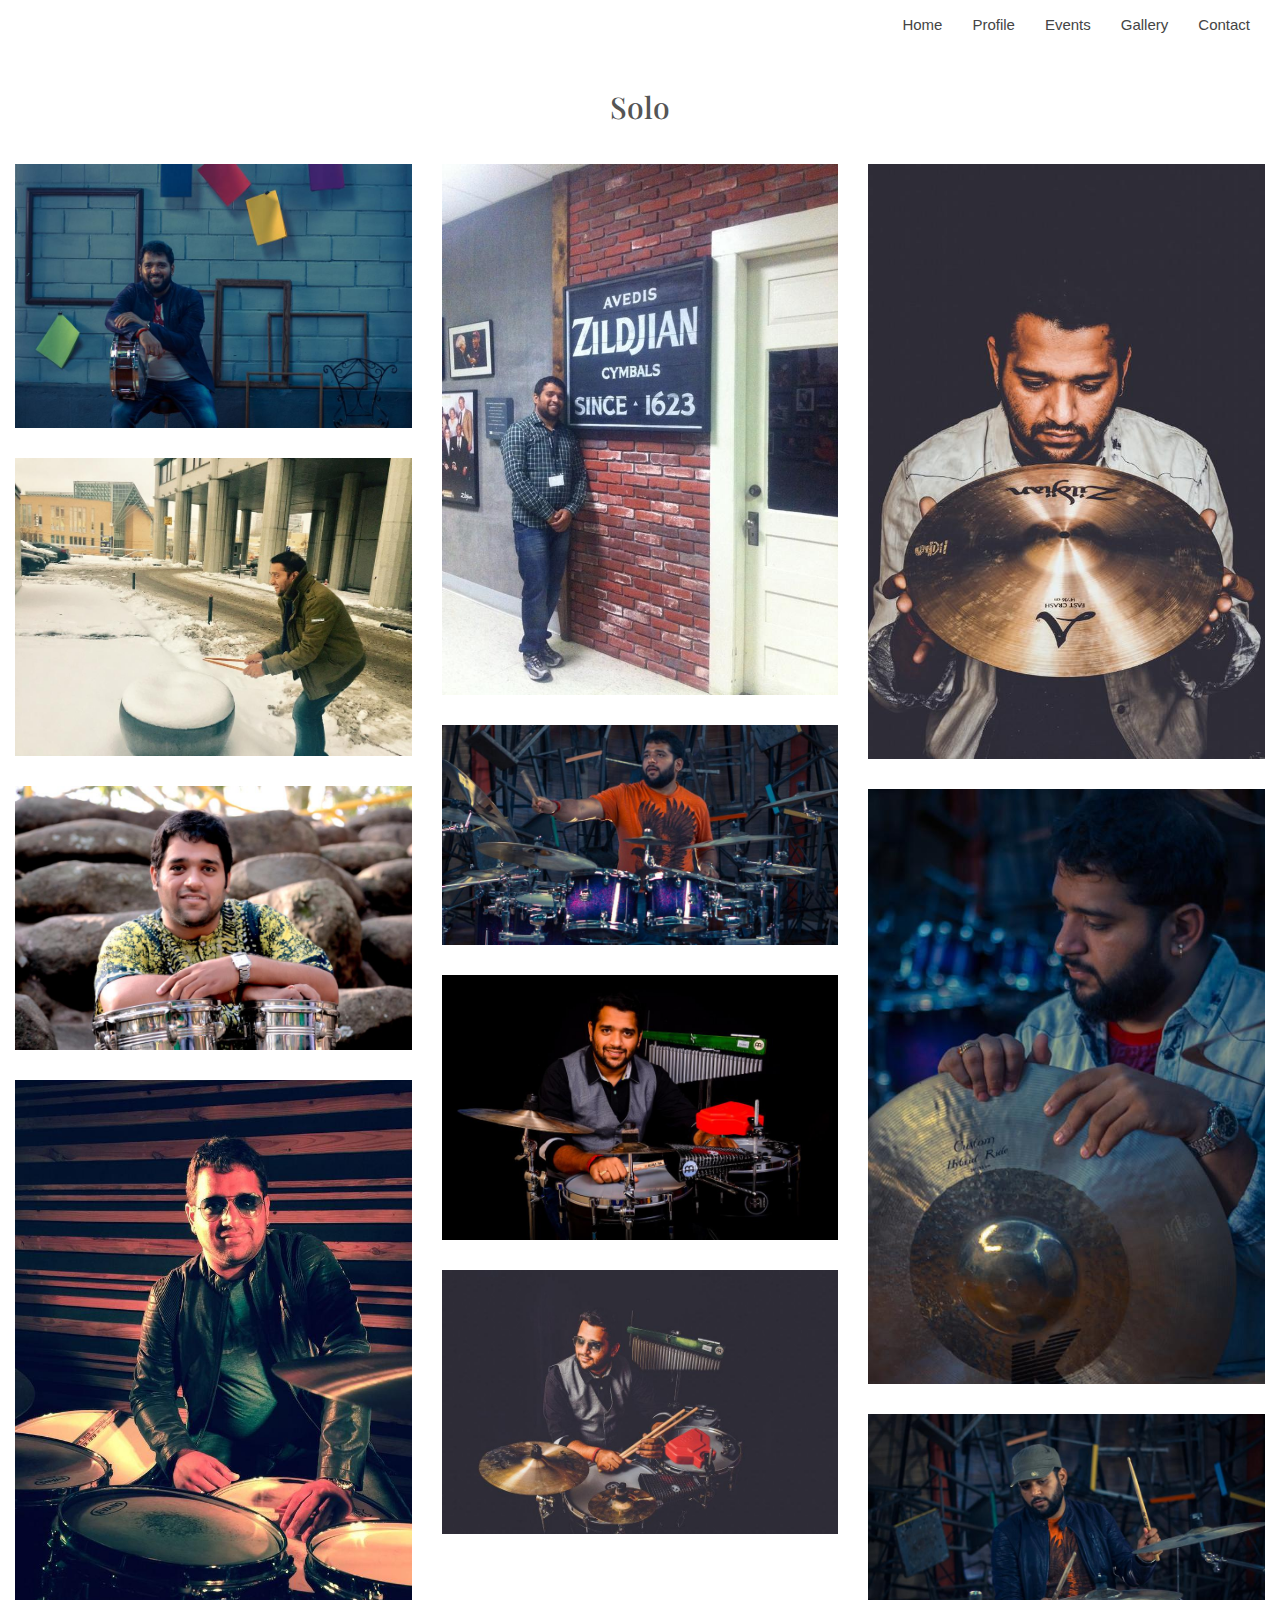
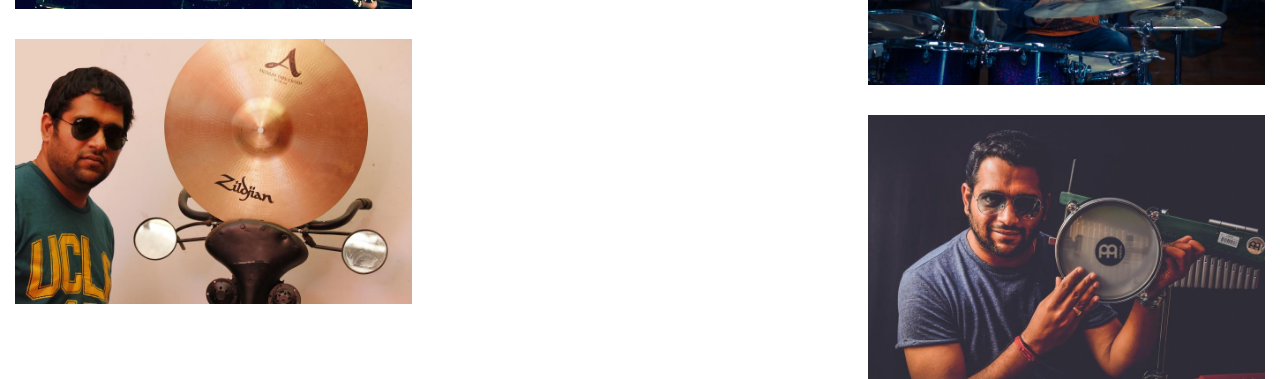
<file: gallery-solo.html>
<!DOCTYPE html>
<html lang="en" >
<head>
 <!-- Basic Page Needs
 –––––––––––––––––––––––––––––––––––––––––––––––––– -->
 <meta charset="utf-8">
 <title>Arun Kumar | Drummer</title>
 <meta name="description" content="">
 <meta name="author" content="">

 <!-- Mobile Specific Metas
 –––––––––––––––––––––––––––––––––––––––––––––––––– -->
 <meta name="viewport" content="width=device-width, initial-scale=1">

 <!-- Javascript calls
 –––––––––––––––––––––––––––––––––––––––––––––––––– -->
 <script src="https://ajax.googleapis.com/ajax/libs/jquery/2.1.3/jquery.min.js"></script>
 <script src="https://maxcdn.bootstrapcdn.com/bootstrap/3.3.4/js/bootstrap.min.js"></script>
 
 <!-- CSS
 –––––––––––––––––––––––––––––––––––––––––––––––––– -->
 <link rel="stylesheet" href="assets/css/normalize.css">
 <link rel="stylesheet" href="https://maxcdn.bootstrapcdn.com/font-awesome/4.5.0/css/font-awesome.min.css">
 <!-- <link rel="stylesheet" href="css/skeleton.css"> -->

 <link rel="stylesheet" href="https://maxcdn.bootstrapcdn.com/bootstrap/3.3.4/css/bootstrap.min.css">
 
 <link rel="stylesheet" href="assets/css/navbar.css?v=2.0">
 <link rel="stylesheet" href="assets/css/page.css?v=2.1">
 <link rel="stylesheet" href="assets/css/viewer.css?v=2.1">
 <!-- <link rel="stylesheet" href="assets/css/general.css?v=1.0"> -->
 <link href="https://fonts.googleapis.com/css?family=Playfair+Display|Raleway" rel="stylesheet">
</head>
<body>
	<!-- Navigation -->
	<nav class="navbar navbar-default" role="navigation">
		<div class="container-fluid">
			<!-- Brand and toggle get grouped for better mobile display -->
			<div class="navbar-header">
				<button type="button" class="navbar-toggle" data-toggle="collapse" data-target="#navbar-collapse-main">
					<span class="sr-only">Toggle navigation</span>
					<span class="icon-bar"></span>
					<span class="icon-bar"></span>
					<span class="icon-bar"></span>
				</button>
			</div>

			<div class="collapse navbar-collapse" id="navbar-collapse-main">
				<ul class="nav navbar-nav invert navbar-right">
					<li><a href="index.html#">Home</a></li>
					<li><a href="profile.html">Profile</a></li>
					<li><a href="index.html#schedule">Events</a></li>
					<li><a href="index.html#gallery">Gallery</a></li>
					<li><a href="index.html#contact">Contact</a></li>
				</ul>
			</div><!-- /.navbar-collapse -->
		</div><!-- /.container-fluid -->
	</nav>

	<div class="maintext">
		<div class="container-fluid">
			<div class="row">
				<div class="col-md-12">
					<h2>Solo</h2>
					<div class="masonry" id="imageViewer">
						<div class="brick"><img data-original="assets/img/gallery/001.jpg" src="assets/img/gallery/001.jpg" alt=""></div>
						<div class="brick"><img data-original="assets/img/gallery/002.jpg" src="assets/img/gallery/002.jpg" alt=""></div>
						<div class="brick"><img data-original="assets/img/gallery/012.jpg" src="assets/img/gallery/012.jpg" alt=""></div>
						<div class="brick"><img data-original="assets/img/gallery/013.jpg" src="assets/img/gallery/013.jpg" alt=""></div>
						<div class="brick"><img data-original="assets/img/gallery/014.jpg" src="assets/img/gallery/014.jpg" alt=""></div>
						<div class="brick"><img data-original="assets/img/gallery/035.jpg" src="assets/img/gallery/035.jpg" alt=""></div>
						<div class="brick"><img data-original="assets/img/gallery/056.jpg" src="assets/img/gallery/056.jpg" alt=""></div>
						<div class="brick"><img data-original="assets/img/gallery/057.jpg" src="assets/img/gallery/057.jpg" alt=""></div>
						<div class="brick"><img data-original="assets/img/gallery/058.jpg" src="assets/img/gallery/058.jpg" alt=""></div>
						<div class="brick"><img data-original="assets/img/gallery/059.jpg" src="assets/img/gallery/059.jpg" alt=""></div>
						<div class="brick"><img data-original="assets/img/gallery/060.jpg" src="assets/img/gallery/060.jpg" alt=""></div>
						<div class="brick"><img data-original="assets/img/gallery/061.jpg" src="assets/img/gallery/061.jpg" alt=""></div>
						<div class="brick"><img data-original="assets/img/gallery/062.jpg" src="assets/img/gallery/062.jpg" alt=""></div>
					</div>
				</div>
			</div>
		</div>
	</div>

	<script type="text/javascript" src="assets/js/viewer.js"></script>
	<script type="text/javascript">
		var vieweroptions = { url: 'data-original' };
		if(document.getElementById('imageViewer'))
			var viewer = new Viewer(document.getElementById('imageViewer'), vieweroptions);
	</script>
</body>
</html>
</file>
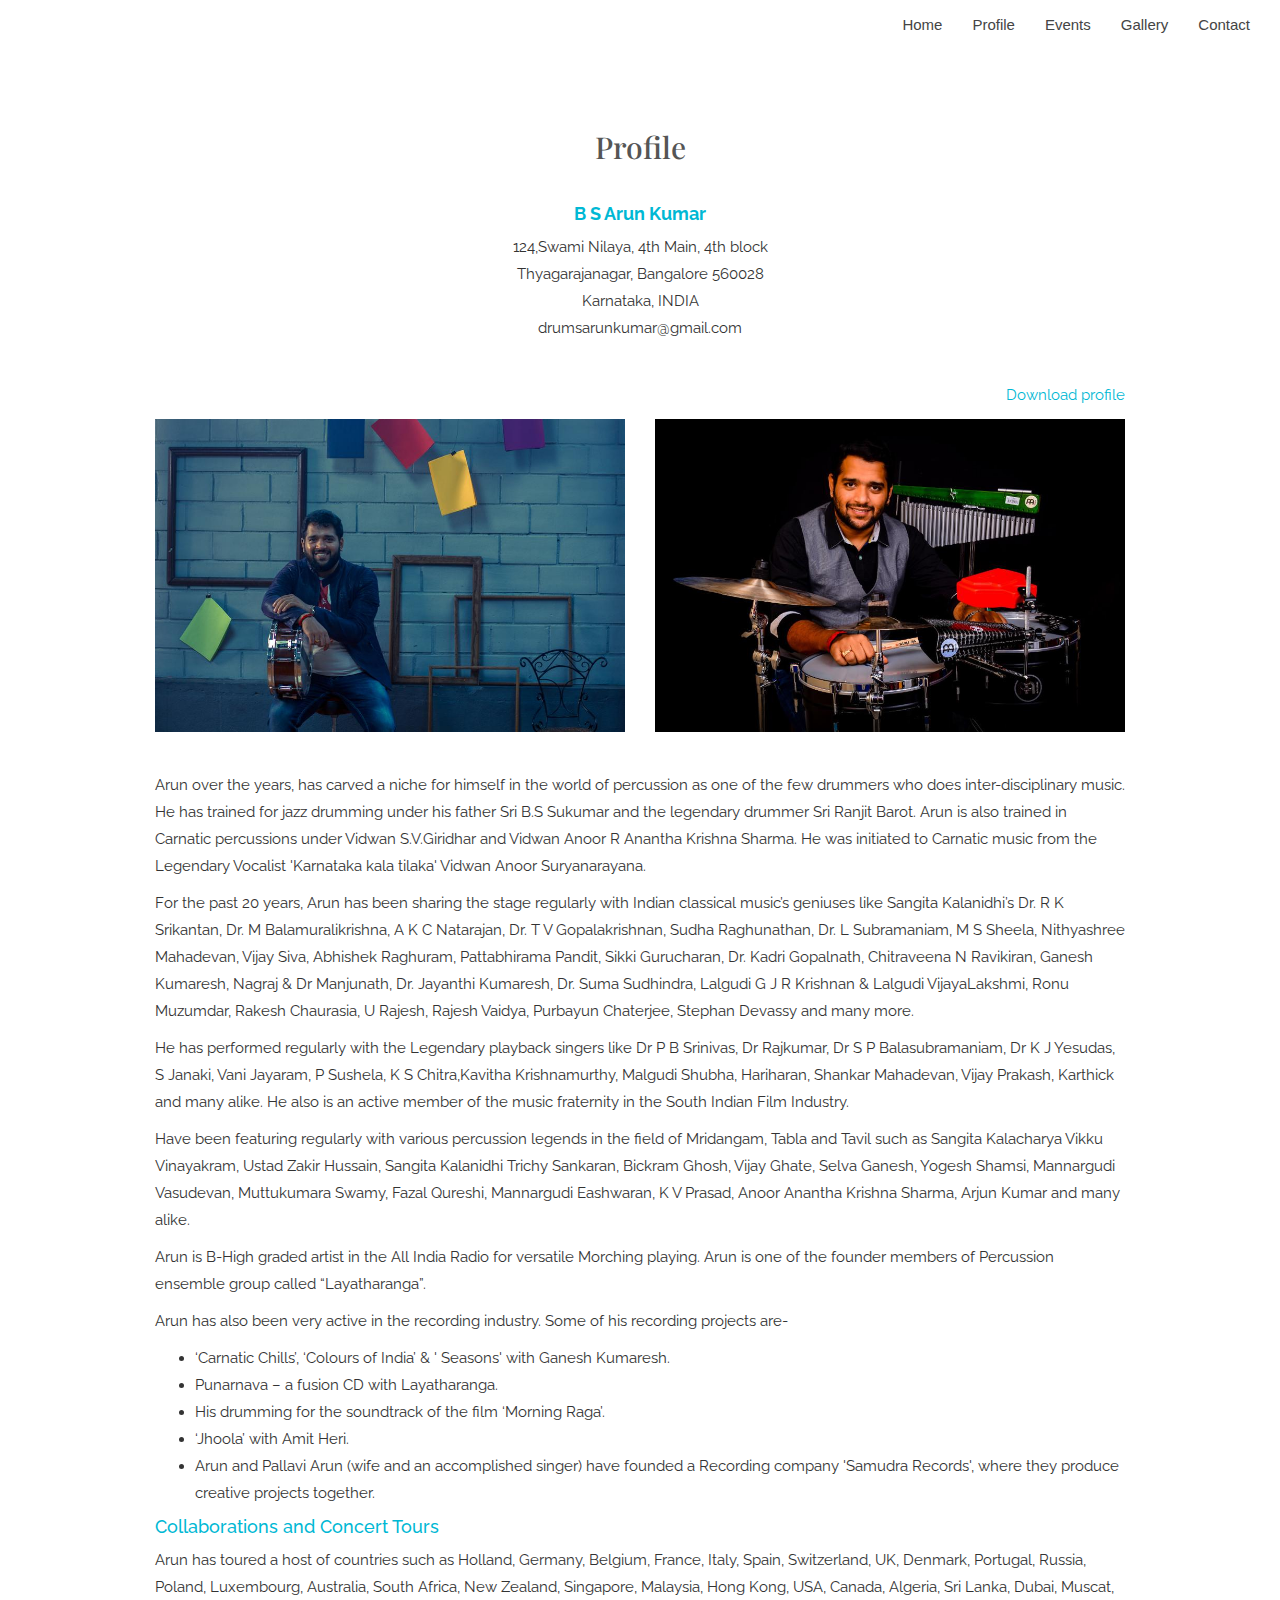
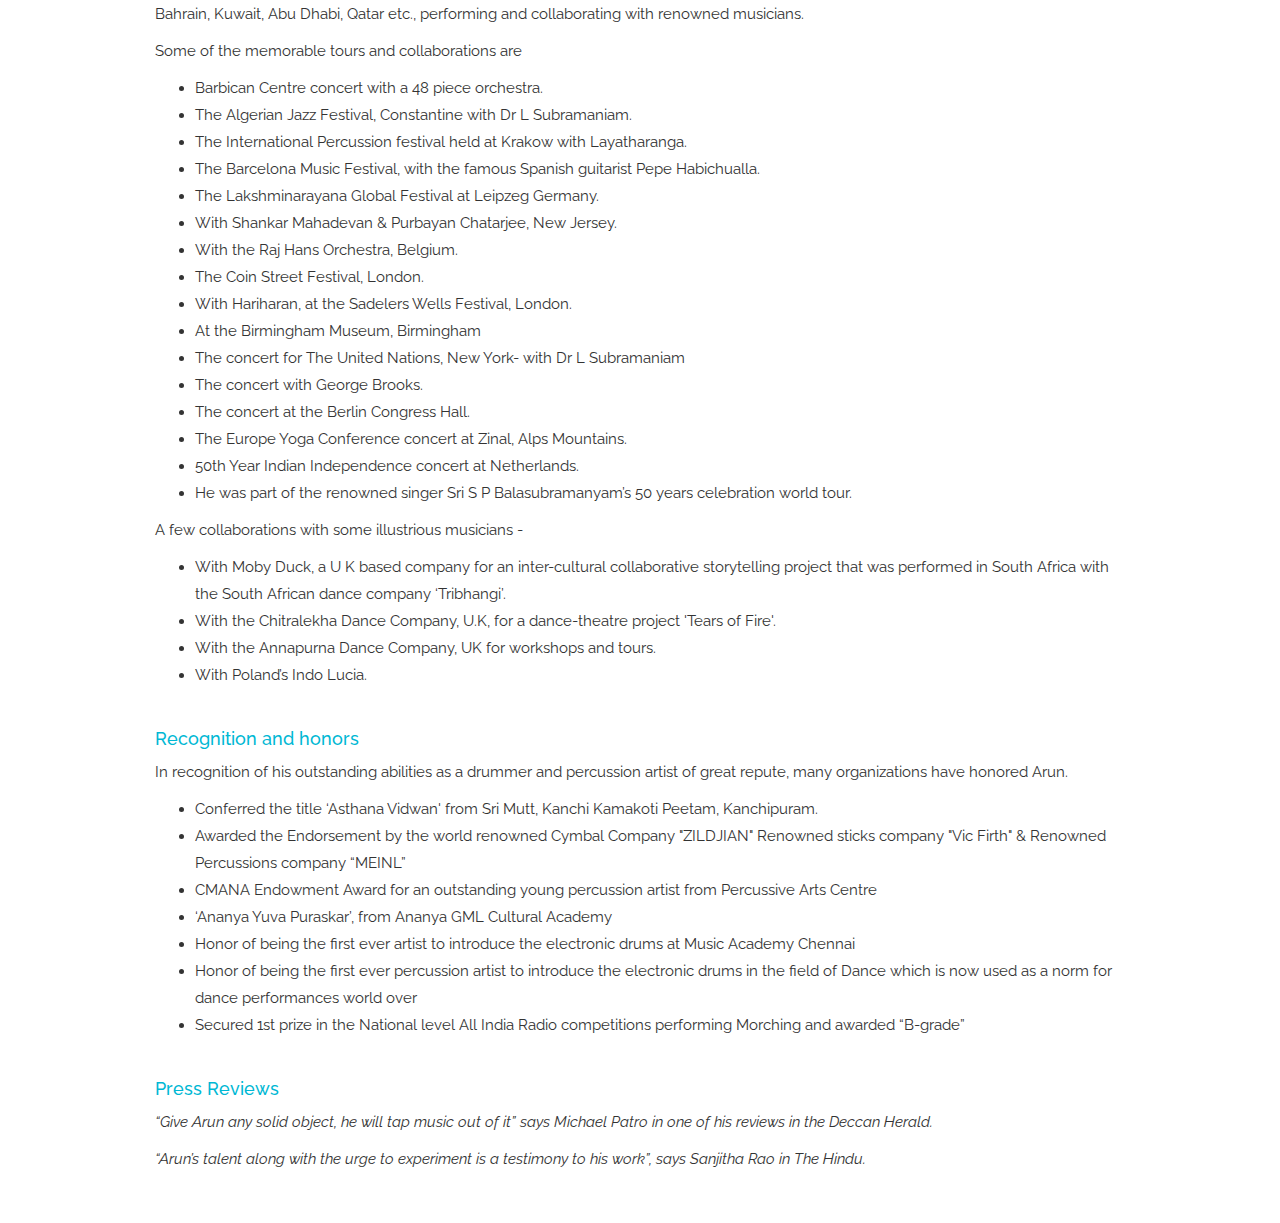
<file: profile.html>
<!DOCTYPE html>
<html lang="en" >
<head>
 <!-- Basic Page Needs
 –––––––––––––––––––––––––––––––––––––––––––––––––– -->
 <meta charset="utf-8">
 <title>Arun Kumar | Drummer</title>
 <meta name="description" content="">
 <meta name="author" content="">

 <!-- Mobile Specific Metas
 –––––––––––––––––––––––––––––––––––––––––––––––––– -->
 <meta name="viewport" content="width=device-width, initial-scale=1">

 <!-- Javascript calls
 –––––––––––––––––––––––––––––––––––––––––––––––––– -->
 <script src="https://ajax.googleapis.com/ajax/libs/jquery/2.1.3/jquery.min.js"></script>
 <script src="https://maxcdn.bootstrapcdn.com/bootstrap/3.3.4/js/bootstrap.min.js"></script>
 
 <!-- CSS
 –––––––––––––––––––––––––––––––––––––––––––––––––– -->
 <link media="all" rel="stylesheet" href="assets/css/normalize.css">
 <link media="all" rel="stylesheet" href="https://maxcdn.bootstrapcdn.com/font-awesome/4.5.0/css/font-awesome.min.css">
 <!-- <link rel="stylesheet" href="css/skeleton.css"> -->

 <link media="all" rel="stylesheet" href="https://maxcdn.bootstrapcdn.com/bootstrap/3.3.4/css/bootstrap.min.css">
 
 <link media="all" rel="stylesheet" href="assets/css/navbar.css?v=2.0">
 <link media="all" rel="stylesheet" href="assets/css/page.css?v=2.1">
 <!-- <link rel="stylesheet" href="assets/css/general.css?v=1.0"> -->
 <link href="https://fonts.googleapis.com/css?family=Playfair+Display|Raleway" rel="stylesheet">
</head>
<body>
	<!-- Navigation -->
	<nav class="navbar navbar-default" role="navigation">
		<div class="container-fluid">
			<!-- Brand and toggle get grouped for better mobile display -->
			<div class="navbar-header">
				<button type="button" class="navbar-toggle" data-toggle="collapse" data-target="#navbar-collapse-main">
					<span class="sr-only">Toggle navigation</span>
					<span class="icon-bar"></span>
					<span class="icon-bar"></span>
					<span class="icon-bar"></span>
				</button>
			</div>

			<div class="collapse navbar-collapse" id="navbar-collapse-main">
				<ul class="nav navbar-nav invert navbar-right">
					<li><a href="index.html#">Home</a></li>
					<li><a href="profile.html">Profile</a></li>
					<li><a href="index.html#schedule">Events</a></li>
					<li><a href="index.html#gallery">Gallery</a></li>
					<li><a href="index.html#contact">Contact</a></li>
				</ul>
			</div><!-- /.navbar-collapse -->
		</div><!-- /.container-fluid -->
	</nav>

	<div class="maintext">
		<div class="container">
			<div class="row">
				<div id="profile" class="col-md-12">
					<h2>Profile</h2>
					<div class="text-center gap-below">
						<h4><strong>B S Arun Kumar</strong></h4>
						<p>
							124,Swami Nilaya, 4th Main, 4th block<br />
							Thyagarajanagar, Bangalore 560028<br />
							Karnataka, INDIA<br />
							drumsarunkumar@gmail.com<br />
						</p>
					</div>
					<p class="text-right"><a class="blue" target="_blank" href="assets/pdf/arun-kumar-biography.pdf">Download profile</a></p>
					<div class="row gap-below">
						<div class="col-md-6">
							<a href="assets/img/gallery/001.jpg"><img src="assets/img/gallery/001.jpg" class="img-responsive" /></a>
						</div>
						<div class="col-md-6">
							<a href="assets/img/gallery/057.jpg"><img src="assets/img/gallery/057.jpg" class="img-responsive" /></a>
						</div>
					</div>

					<p>Arun over the years, has carved a niche for himself in the world of percussion as one of the few drummers who does inter-disciplinary music. He has trained for jazz drumming under his father Sri B.S Sukumar and the legendary drummer Sri Ranjit Barot. Arun is also trained in Carnatic percussions under Vidwan S.V.Giridhar and Vidwan Anoor R Anantha Krishna Sharma. He was initiated to Carnatic music from the Legendary Vocalist 'Karnataka kala tilaka' Vidwan Anoor Suryanarayana.</p>
					<p>For the past 20 years, Arun has been sharing the stage regularly with Indian classical music’s geniuses like Sangita Kalanidhi’s  Dr. R K Srikantan, Dr. M Balamuralikrishna,  A K C Natarajan, Dr. T V Gopalakrishnan, Sudha Raghunathan, Dr. L Subramaniam, M S Sheela, Nithyashree Mahadevan, Vijay Siva, Abhishek Raghuram, Pattabhirama Pandit, Sikki Gurucharan, Dr. Kadri Gopalnath, Chitraveena N Ravikiran, Ganesh Kumaresh, Nagraj &amp; Dr Manjunath, Dr. Jayanthi Kumaresh, Dr. Suma Sudhindra, Lalgudi G J R Krishnan &amp; Lalgudi VijayaLakshmi, Ronu Muzumdar, Rakesh Chaurasia, U Rajesh, Rajesh Vaidya, Purbayun Chaterjee, Stephan Devassy and many more.</p>
					<p>He has performed regularly with the Legendary playback singers like Dr P B Srinivas, Dr Rajkumar, Dr S P Balasubramaniam, Dr K J Yesudas, S Janaki, Vani Jayaram, P Sushela, K S Chitra,Kavitha Krishnamurthy, Malgudi Shubha, Hariharan, Shankar Mahadevan, Vijay Prakash, Karthick and many alike. He also is an active member of the music fraternity in the South Indian Film Industry.</p>
					<p>Have been featuring regularly with various percussion legends in the field of Mridangam, Tabla and Tavil such as Sangita Kalacharya Vikku Vinayakram, Ustad Zakir Hussain, Sangita Kalanidhi Trichy Sankaran, Bickram Ghosh, Vijay Ghate, Selva Ganesh, Yogesh Shamsi, Mannargudi Vasudevan, Muttukumara Swamy, Fazal Qureshi, Mannargudi Eashwaran, K V Prasad, Anoor Anantha Krishna Sharma, Arjun Kumar and many alike.</p>
					<p>Arun is B-High graded artist in the All India Radio for versatile Morching playing. Arun is one of the founder members of Percussion ensemble group called “Layatharanga”.</p>
					<p>Arun has also been very active in the recording industry. Some of his recording projects are-</p>
					<ul>
						<li>‘Carnatic Chills’, ‘Colours of India’ &amp; ' Seasons' with Ganesh Kumaresh.</li>
						<li>Punarnava – a fusion CD with Layatharanga.</li>
						<li>His drumming for the soundtrack of the film ‘Morning Raga’.</li>
						<li>‘Jhoola’ with Amit Heri.</li>
						<li>Arun and Pallavi Arun (wife and an accomplished singer) have founded a Recording company 'Samudra Records', where they produce creative projects together.</li>
					</ul>

					<h4>Collaborations and Concert Tours</h4>
					 
					<p>Arun has toured a host of countries such as Holland, Germany, Belgium, France, Italy, Spain, Switzerland, UK, Denmark, Portugal, Russia, Poland, Luxembourg, Australia, South Africa, New Zealand, Singapore, Malaysia, Hong Kong, USA, Canada, Algeria, Sri Lanka, Dubai, Muscat, Bahrain, Kuwait, Abu Dhabi, Qatar etc., performing and collaborating with renowned musicians.</p>
					<p>Some of the memorable tours and collaborations are</p>
					<ul>					 
						<li>Barbican Centre concert with a 48 piece orchestra.</li>
						<li>The Algerian Jazz Festival, Constantine with Dr L Subramaniam.</li>
						<li>The International Percussion festival held at Krakow with Layatharanga.</li>
						<li>The Barcelona Music Festival, with the famous Spanish guitarist Pepe Habichualla.</li>
						<li>The Lakshminarayana Global Festival at Leipzeg Germany.</li>
						<li>With Shankar Mahadevan &amp; Purbayan Chatarjee, New Jersey.</li>
						<li>With the Raj Hans Orchestra, Belgium.</li>
						<li>The Coin Street Festival, London.</li>
						<li>With Hariharan, at the Sadelers Wells Festival, London.</li>
						<li>At the Birmingham Museum, Birmingham</li>
						<li>The concert for The United Nations,  New York- with Dr L Subramaniam</li>
						<li>The concert with George Brooks.</li>
						<li>The concert at the Berlin Congress Hall.</li>
						<li>The Europe Yoga Conference concert at Zinal, Alps Mountains.</li>
						<li>50th Year Indian Independence concert at Netherlands.</li>
						<li>He was part of the renowned singer Sri S P Balasubramanyam’s 50 years celebration world tour.</li>
					</ul>

					<p>A few collaborations with some illustrious musicians -</p>
					<ul>
						<li>With Moby Duck, a U K based company for an inter-cultural collaborative storytelling project that was performed in South Africa with the South African dance company ‘Tribhangi’.</li>
						<li>With the Chitralekha Dance Company, U.K, for a dance-theatre project 'Tears of Fire'.</li>
						<li>With the Annapurna Dance Company, UK for workshops and tours.</li>
						<li>With Poland’s Indo Lucia.</li>
					</ul>
					 
					<h4>Recognition and honors</h4>
					 
					<p>In recognition of his outstanding abilities as a drummer and percussion artist of great repute, many organizations have honored Arun.</p>
					<ul>
						<li>Conferred the title ‘Asthana Vidwan' from Sri Mutt, Kanchi Kamakoti Peetam, Kanchipuram.</li>
						<li>Awarded the Endorsement by the world renowned Cymbal Company "ZILDJIAN"  Renowned sticks company "Vic Firth" &amp; Renowned Percussions company  “MEINL”</li>
						<li>CMANA Endowment Award for an outstanding young percussion artist from Percussive Arts Centre</li>
						<li>‘Ananya Yuva Puraskar’, from Ananya GML Cultural Academy</li>
						<li>Honor of being the first ever artist to introduce the electronic drums at Music Academy Chennai</li>
						<li>Honor of being the first ever percussion artist to introduce the electronic drums in the field of Dance which is now used as a norm for dance performances world over</li>
						<li>Secured 1st prize in the National level All India Radio competitions performing Morching and awarded “B-grade”</li>
					</ul>					 
							 
					<h4>Press Reviews</h4>
					<p><em>“Give Arun any solid object, he will tap music out of it” says Michael Patro in one of his reviews in the Deccan Herald.</em></p>
					<p><em>“Arun’s talent along with the urge to experiment is a testimony to his work”, says Sanjitha Rao in The Hindu.</em></p>

				</div>
			</div>
		</div>
	</div>

	<script type="text/javascript" src="assets/js/twitter-restyle.js"></script>
</body>
</html>
</file>
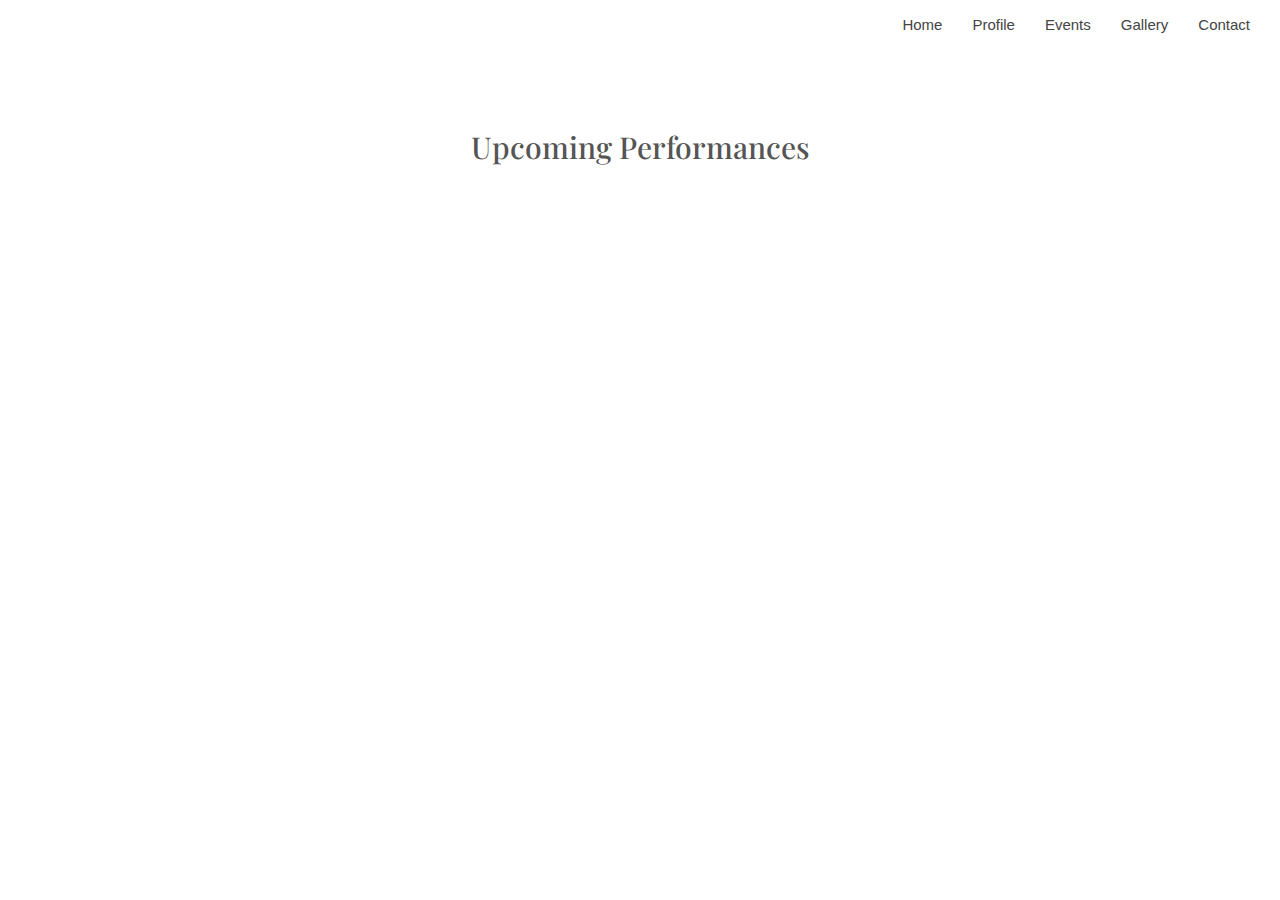
<file: schedule.html>
<!DOCTYPE html>
<html lang="en" >
<head>
 <!-- Basic Page Needs
 –––––––––––––––––––––––––––––––––––––––––––––––––– -->
 <meta charset="utf-8">
 <title>Arun Kumar | Drummer</title>
 <meta name="description" content="">
 <meta name="author" content="">

 <!-- Mobile Specific Metas
 –––––––––––––––––––––––––––––––––––––––––––––––––– -->
 <meta name="viewport" content="width=device-width, initial-scale=1">

 <!-- Javascript calls
 –––––––––––––––––––––––––––––––––––––––––––––––––– -->
 <script src="https://ajax.googleapis.com/ajax/libs/jquery/2.1.3/jquery.min.js"></script>
 <script src="https://maxcdn.bootstrapcdn.com/bootstrap/3.3.4/js/bootstrap.min.js"></script>
 
 <!-- CSS
 –––––––––––––––––––––––––––––––––––––––––––––––––– -->
 <link rel="stylesheet" href="assets/css/normalize.css">
 <link rel="stylesheet" href="https://maxcdn.bootstrapcdn.com/font-awesome/4.5.0/css/font-awesome.min.css">
 <!-- <link rel="stylesheet" href="css/skeleton.css"> -->

 <link rel="stylesheet" href="https://maxcdn.bootstrapcdn.com/bootstrap/3.3.4/css/bootstrap.min.css">
 
 <link rel="stylesheet" href="assets/css/navbar.css?v=2.0">
 <link rel="stylesheet" href="assets/css/page.css?v=2.1">
 <!-- <link rel="stylesheet" href="assets/css/general.css?v=1.0"> -->
 <link href="https://fonts.googleapis.com/css?family=Playfair+Display|Raleway" rel="stylesheet">
</head>
<body>
	<!-- Navigation -->
	<nav class="navbar navbar-default" role="navigation">
		<div class="container-fluid">
			<!-- Brand and toggle get grouped for better mobile display -->
			<div class="navbar-header">
				<button type="button" class="navbar-toggle" data-toggle="collapse" data-target="#navbar-collapse-main">
					<span class="sr-only">Toggle navigation</span>
					<span class="icon-bar"></span>
					<span class="icon-bar"></span>
					<span class="icon-bar"></span>
				</button>
			</div>

			<div class="collapse navbar-collapse" id="navbar-collapse-main">
				<ul class="nav navbar-nav invert navbar-right">
					<li><a href="index.html#">Home</a></li>
					<li><a href="profile.html">Profile</a></li>
					<li><a href="index.html#schedule">Events</a></li>
					<li><a href="index.html#gallery">Gallery</a></li>
					<li><a href="index.html#contact">Contact</a></li>
				</ul>
			</div><!-- /.navbar-collapse -->
		</div><!-- /.container-fluid -->
	</nav>

	<div class="maintext">
		<div class="container">
			<div class="row">
				<div id="profile" class="col-md-12">
					<h2>Upcoming Performances</h2>
					<ul class="concerts">
						<li data-date="2017-12-25">
							<p class="date">25 December 2017</p>
							<p class="about">With singer Karthick in Chennai for the music season at Kamaraja Arangam</p>
						</li>
						<li data-date="2017-12-31">
							<p class="date">31 December 2017</p>
							<p class="about">With singer Vijay Prakash in Chennai for a private audience</p>
						</li>
						<li data-date="2018-01-07">
							<p class="date">7 January 2018</p>
							<p class="about">Performing Morsing for a vocal concert in Bengaluru</p>
						</li>
						<li data-date="2018-01-09">
							<p class="date">9 January 2018</p>
							<p class="about">Performing Morsing for a Traditonal Carnatic concert at Ramakrsihana Ashram, Bengaluru</p>
						</li>
						<li data-date="2018-01-13">
							<p class="date">13 January 2018</p>
							<p class="about">With singer M D Pallavi at Davanagere at a Private Concert</p>
						</li>
						<li data-date="2018-01-14">
							<p class="date">14 January 2018</p>
							<p class="about">With some of the renowned singers of Kannada film industry at Bengaluru</p>
						</li>
						<li data-date="2018-01-15">
							<p class="date">15 January 2018</p>
							<p class="about">Performing in Bengaluru for a Music school event</p>
						</li>
						<li data-date="2018-01-20">
							<p class="date">20 January 2018</p>
							<p class="about">Performing with Vijay TV Super Singers in London with for a world tour project</p>
						</li>
						<li data-date="2018-01-24">
							<p class="date">24 January 2018</p>
							<p class="about">Performing with LayaTharanga at TTD at Tirumala</p>
						</li>
						<li data-date="2018-01-26">
							<p class="date">26 January 2018</p>
							<p class="about">Performing at a special concert with N Amrit, Giridhar Udupa and Ravichandra Kulur in Bengaluru</p>
						</li>
						<!-- Template -->
						<!-- <li>
							<p class="date">12 January 2018</p>
							<p class="title">Bacardi NH7 Weekender</p>
							<p class="about">Whenever the Weekender dates are announced, it gets everyone talking. The NH7 Weekender has never once failed to infuse an enthusiasm in the crowd that can be accorded to another time of the year... <span class="more"><a href="#">more</a></span></p>
						</li> -->
					</ul>
				</div>
			</div>
		</div>
	</div>

	<script type="text/javascript" src="assets/js/twitter-restyle.js"></script>
	<script type="text/javascript">
		$(document).ready(function(){

			var today = new Date();
			$('.concerts li').each(function(index){

				var date = new Date($(this).attr('data-date'));
				if(date < today)
					$(this).remove();
			});
		});
	</script>
</body>
</html>
</file>
<file: assets/css/navbar.css>
.navbar-default{
	background-color: transparent;
	border: none;
}
.navbar-default .navbar-nav>li>a{
	color: #FFF;
	border-bottom: 1px dotted transparent;	
}
.navbar-default .navbar-nav>li>a:focus, .navbar-default .navbar-nav>li>a:hover{
	color: #FFF;
	border-bottom: 1px dotted #FFF;	
}
.navbar-default .navbar-nav.invert>li>a{
	color: #444;
}
.navbar-default .navbar-nav.invert>li>a:focus, .navbar-default .navbar-nav.invert>li>a:hover{
	color: #444;
	border-bottom: 1px dotted #444;	
}
</file>
<file: assets/css/page.css>
body, html {
  height: 100%;
  margin: 0;
  font: 400 15px/1.8 "Lato", sans-serif;
  color: #777;
}

.pad-section {
    padding: 50px 0;
}

.pad-section img {
    width: 100%;
}

.caption {
  position: absolute;
  left: 0;
  top: 50%;
  width: 100%;
  text-align: center;
  color: #000;
}

.caption span.border {
  background-color: #111;
  color: #fff;
  padding: 18px;
  font-size: 25px;
  letter-spacing: 10px;
}

#home {
    background: url(../img/slide1.JPG) no-repeat center center;
    display: table;
    height: 100%;
    /*position: relative;*/
    width: 100%;
    /*-webkit-background-size: cover;*/
    /*-moz-background-size: cover;*/
    /*-o-background-size: cover;*/
    background-size: cover;
    opacity: 0.85;
}


#about {
  color: #666;
  background-color:white;
  padding:50px 0px;
  text-align: left;
}
#about h3 {
  letter-spacing: 5px;
  text-transform: uppercase;
  font: 20px "Lato", sans-serif;
  color: #111;
}
#about p {
  padding: 20px 20px;
  font-size: 18px;
}


#information {
    font-family: 'Raleway', sans-serif;
    background: url(../img/slide2.JPG) no-repeat center center;
    display: table;
    height: 800px;
    position: relative;
    width: 100%;
    -webkit-background-size: cover;
    -moz-background-size: cover;
    -o-background-size: cover;
    background-size: cover;
}

.overlay-md {
    background-color: #000;
    opacity: 0.65;
    border: none;
    color: #FFF;
    padding: 40px;
    margin: 80px 0;
    font-size: 18px;
}

.maintext h2{
  font-family: 'Playfair Display', serif;
  text-align: center;
  color: #555;
  margin-bottom: 40px;
}
.maintext p,
.maintext ul,
.maintext h4,
.maintext .twitter-timeline{
  font-family: 'Raleway', sans-serif;
}


/*Concerts*/

.concerts{
  margin: 40px 0;
}
.concerts li{
  list-style-type: none;
  color: #333;
  padding: 20px 20px 10px 20px;
  border-bottom: 1px solid #EEE;
}
.concerts li a{
  color: #00B8D4;
  border-bottom: 1px dotted #777;
  text-decoration: none;
}
.concerts li .date{
  font-weight: bold;
}
.concerts li .title{
  color: #00B8D4;
  font-size: 18px;
}
.concerts li .about{

}
.concerts li .more{
  display: inline-block;
  float: right;
}


/*Social*/

.social .social-icons{
  text-align: center;
  margin: 40px 0;
}
.social .social-icons img{
  width: 40px;
  margin: 0 20px;
}
.social .twitter-block{
  margin: 50px auto;
  text-align: center;
}

/*Gallery*/

#gallery{
  margin-bottom: 100px;
  text-align: center;
}
#gallery img{
  /*height: 300px;*/
  width: 100%;
  margin: 0 auto;
}
#gallery img.portrait{
  /*max-width: 16.66%;*/
}
#gallery .img-container {
  background-color: #000;
}
#gallery .anchor-block {
  display: block;
}
#gallery .album {
  opacity: 1;
  /*transition: .5s ease;*/
  backface-visibility: visible;
}
#gallery .album-title {
  /*transition: .5s ease;*/
  width: 100%;
  background-color: rgba(0, 0, 0, 0.5);
  position: absolute;
  bottom: 0;
  left: 50%;
  transform: translate(-50%, 0%);
  -ms-transform: translate(-50%, -50%);
  padding: 20px 0;
}
#gallery .text {
  font-family: 'Raleway', sans-serif;
  color: white;
  font-size: 18px;
  /*padding: 16px 32px;*/
}
#gallery .img-container:hover .album {
  opacity: 0.8;
}



/*Contact*/

#contact{
  text-align: center;
  margin-bottom: 100px;
}
#contact img{
  padding: 0 20px;
}

/*General*/
a {
  color: #00B8D4;
  text-decoration: none;
}
a:hover {
  color: #00B8D4;
  text-decoration: none;
}
.blue{
  color: #00B8D4; 
}
.clear-paddings{
  padding: 0;
}
.clear-margins{
  margin: 0;
}
.gap-below{
  margin-bottom: 40px;
}
#profile{
  color: #333;
  padding: 40px 100px;
}
#profile h4{
  color: #00B8D4; 
  margin-top: 40px;
}
#profile h4:first-of-type{
  margin-top: 0px;
}

@media(min-width:768px) {
  #home, #information{
    background-attachment: fixed;
 }
}
.sign {
  text-align: right;
  font-weight: bold;
  font-style: italic;
  color: #00B8D4;
}
.sign a{
  color: inherit;
}

/*Masonry*/

.masonry {
  -moz-transition: all .5s ease-in-out;
  -webkit-transition: all .5s ease-in-out;
  transition: all .5s ease-in-out;
  -moz-column-gap: 30px;
  -webkit-column-gap: 30px;
  column-gap: 30px;
  -moz-column-fill: initial;
  -webkit-column-fill: initial;
  column-fill: initial;
}
.masonry .brick {
  margin-bottom: 30px;
}
.masonry .brick img {
  max-width: 100%;
  -moz-transition: all .5s ease-in-out;
  -webkit-transition: all .5s ease-in-out;
  transition: all .5s ease-in-out;
  vertical-align: bottom;
  cursor: pointer;
}
.masonry.bordered {
  -moz-column-rule: 1px solid #eee;
  -webkit-column-rule: 1px solid #eee;
  column-rule: 1px solid #eee;
  -moz-column-gap: 50px;
  -webkit-column-gap: 50px;
  column-gap: 50px;
}
.masonry.bordered .brick {
  padding-bottom: 25px;
  margin-bottom: 25px;
  border-bottom: 1px solid #eee;
}
.masonry.gutterless {
  -moz-column-gap: 0;
  -webkit-column-gap: 0;
  column-gap: 0;
}
.masonry.gutterless .brick {
  margin-bottom: 0;
}

.span {
  -moz-column-span: all;
  -webkit-column-span: all;
  column-span: all;
  *margin: 30px 0;
}

@media only screen and (min-width: 1024px) {
  .masonry {
    -moz-column-count: 3;
    -webkit-column-count: 3;
    column-count: 3;
  }
}
@media only screen and (min-width: 768px) and (max-width: 1023px) {
  .masonry {
    -moz-column-count: 2;
    -webkit-column-count: 2;
    column-count: 2;
  }
}
</file>
<file: assets/css/viewer.css>
/*!
 * Viewer.js v0.5.0
 * https://github.com/fengyuanchen/viewerjs
 *
 * Copyright (c) 2015-2016 Fengyuan Chen
 * Released under the MIT license
 *
 * Date: 2016-07-22T08:46:05.003Z
 */
.viewer-zoom-in:before,
.viewer-zoom-out:before,
.viewer-one-to-one:before,
.viewer-reset:before,
.viewer-prev:before,
.viewer-play:before,
.viewer-next:before,
.viewer-rotate-left:before,
.viewer-rotate-right:before,
.viewer-flip-horizontal:before,
.viewer-flip-vertical:before,
.viewer-fullscreen:before,
.viewer-fullscreen-exit:before,
.viewer-close:before {
  font-size: 0;
  line-height: 0;

  display: block;

  width: 20px;
  height: 20px;

  color: transparent;
  background-image: url('[data-uri]');
  background-repeat: no-repeat;
}

.viewer-zoom-in:before {
  content: 'Zoom In';

  background-position: 0 0;
}

.viewer-zoom-out:before {
  content: 'Zoom Out';

  background-position: -20px 0;
}

.viewer-one-to-one:before {
  content: 'One to One';

  background-position: -40px 0;
}

.viewer-reset:before {
  content: 'Reset';

  background-position: -60px 0;
}

.viewer-prev:before {
  content: 'Previous';

  background-position: -80px 0;
}

.viewer-play:before {
  content: 'Play';

  background-position: -100px 0;
}

.viewer-next:before {
  content: 'Next';

  background-position: -120px 0;
}

.viewer-rotate-left:before {
  content: 'Rotate Left';

  background-position: -140px 0;
}

.viewer-rotate-right:before {
  content: 'Rotate Right';

  background-position: -160px 0;
}

.viewer-flip-horizontal:before {
  content: 'Flip Horizontal';

  background-position: -180px 0;
}

.viewer-flip-vertical:before {
  content: 'Flip Vertical';

  background-position: -200px 0;
}

.viewer-fullscreen:before {
  content: 'Enter Full Screen';

  background-position: -220px 0;
}

.viewer-fullscreen-exit:before {
  content: 'Exit Full Screen';

  background-position: -240px 0;
}

.viewer-close:before {
  content: 'Close';

  background-position: -260px 0;
}

.viewer-container {
  font-size: 0;
  line-height: 0;

  position: absolute;
  top: 0;
  right: 0;
  bottom: 0;
  left: 0;

  overflow: hidden;

  -ms-user-select: none;
      user-select: none;

  background-color: rgba(0, 0, 0, .5);

  direction: ltr !important;
  -ms-touch-action: none;
      touch-action: none;
  -webkit-tap-highlight-color: transparent;
  -webkit-touch-callout: none;
}

.viewer-container::selection,
.viewer-container *::selection {
  background-color: transparent;
}

.viewer-container img {
  display: block;

  width: 100%;
  min-width: 0 !important;
  max-width: none !important;
  height: auto;
  min-height: 0 !important;
  max-height: none !important;
}

.viewer-canvas {
  position: absolute;
  top: 0;
  right: 0;
  bottom: 0;
  left: 0;

  overflow: hidden;
}

.viewer-canvas > img {
  width: auto;
  max-width: 90% !important;
  height: auto;
  margin: 15px auto;
}

.viewer-footer {
  position: absolute;
  right: 0;
  bottom: 0;
  left: 0;

  overflow: hidden;

  text-align: center;
}

.viewer-navbar {
  overflow: hidden;

  background-color: rgba(0, 0, 0, .5);
}

.viewer-list {
  overflow: hidden;

  box-sizing: content-box;
  height: 50px;
  margin: 0;
  padding: 1px 0;
}

.viewer-list > li {
  font-size: 0;
  line-height: 0;

  float: left;
  overflow: hidden;

  width: 30px;
  height: 50px;

  cursor: pointer;

  opacity: .5;
  color: transparent;
}

.viewer-list > li + li {
  margin-left: 1px;
}

.viewer-list > .viewer-active {
  opacity: 1;
}

.viewer-player {
  position: absolute;
  top: 0;
  right: 0;
  bottom: 0;
  left: 0;

  display: none;

  cursor: none;

  background-color: #000;
}

.viewer-player > img {
  position: absolute;
  top: 0;
  left: 0;
}

.viewer-toolbar {
  overflow: hidden;

  width: 280px;
  margin: 0 auto 5px;
  padding: 3px 0;
}

.viewer-toolbar > li {
  float: left;
  overflow: hidden;

  width: 24px;
  height: 24px;

  cursor: pointer;

  border-radius: 50%;
  background-color: rgba(0, 0, 0, .5);
}

.viewer-toolbar > li:hover {
  background-color: rgba(0, 0, 0, .8);
}

.viewer-toolbar > li:before {
  margin: 2px;
}

.viewer-toolbar > li + li {
  margin-left: 1px;
}

.viewer-toolbar > .viewer-play {
  width: 30px;
  height: 30px;
  margin-top: -3px;
  margin-bottom: -3px;
}

.viewer-toolbar > .viewer-play:before {
  margin: 5px;
}

.viewer-tooltip {
  font-size: 12px;
  line-height: 20px;

  position: absolute;
  top: 50%;
  left: 50%;

  display: none;

  width: 50px;
  height: 20px;
  margin-top: -10px;
  margin-left: -25px;

  text-align: center;

  color: #fff;
  border-radius: 10px;
  background-color: rgba(0, 0, 0, .8);
}

.viewer-title {
  font-size: 16px;
  line-height: 1;

  display: inline-block;
  overflow: hidden;

  max-width: 90%;
  margin: 0 5% 5px;

  white-space: nowrap;
  text-overflow: ellipsis;

  opacity: .9;
  color: #fff;
}

.viewer-title:hover {
  opacity: 1;
}

.viewer-button {
  position: absolute;
  top: -40px;
  right: -40px;

  overflow: hidden;

  width: 80px;
  height: 80px;

  cursor: pointer;

  border-radius: 50%;
  background-color: rgba(0, 0, 0, .5);
}

.viewer-button:before {
  position: absolute;
  bottom: 15px;
  left: 15px;
}

.viewer-fixed {
  position: fixed;
}

.viewer-open {
  overflow: hidden;
}

.viewer-show {
  display: block;
}

.viewer-hide {
  display: none;
}

.viewer-invisible {
  visibility: hidden;
}

.viewer-move {
  cursor: move;
  cursor: grab;
}

.viewer-fade {
  opacity: 0;
}

.viewer-in {
  opacity: 1;
}

.viewer-transition {
  transition: all .3s ease-out;
}

@media (max-width: 767px) {
  .viewer-hide-xs-down {
    display: none;
  }
}

@media (max-width: 991px) {
  .viewer-hide-sm-down {
    display: none;
  }
}

@media (max-width: 1199px) {
  .viewer-hide-md-down {
    display: none;
  }
}
</file>
